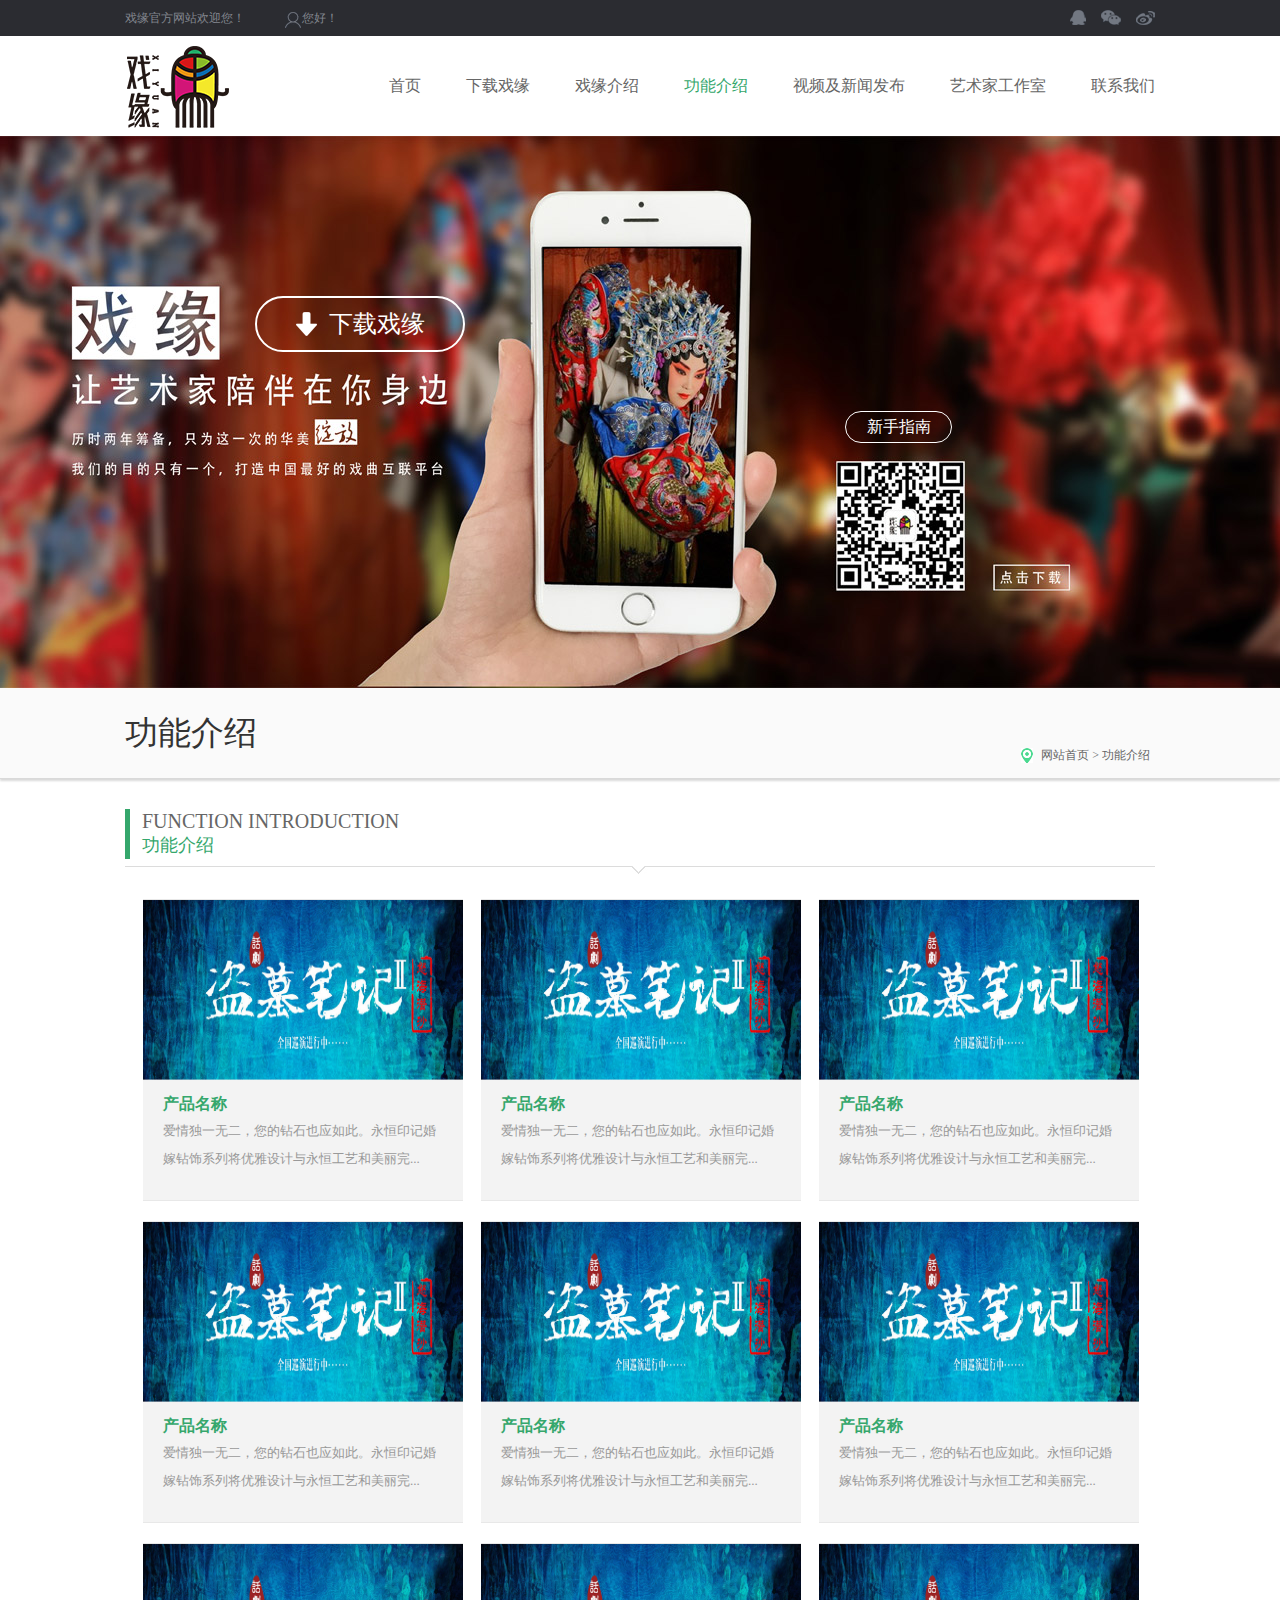
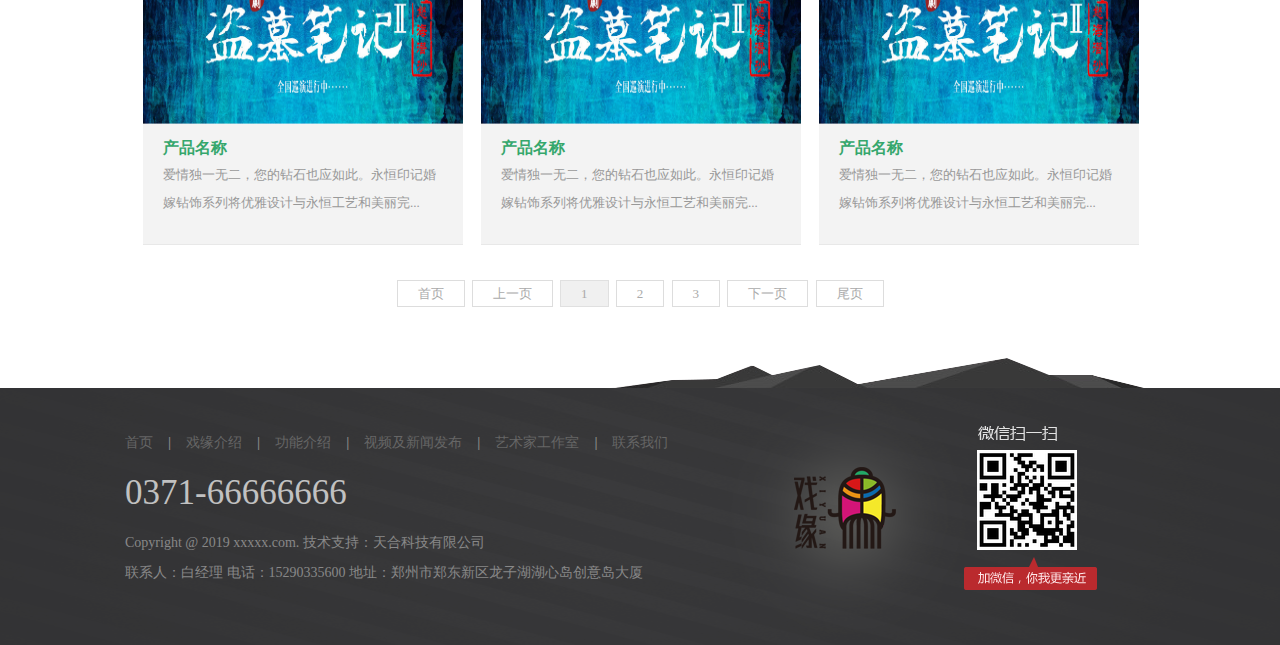
<file: gnjs.html>
<!DOCTYPE html PUBLIC "-//W3C//DTD XHTML 1.0 Transitional//EN" "http://www.w3.org/TR/xhtml1/DTD/xhtml1-transitional.dtd">
<html xmlns="http://www.w3.org/1999/xhtml">
<head>
<meta http-equiv="Content-Type" content="text/html; charset=utf-8" />
<link rel="stylesheet" type="text/css" href="style/css.css">
<title>无标题文档</title>
</head>
<body>
<div class="top">
  <div class="topcon clear">
    <div class="top_txt left">戏缘官方网站欢迎您！<span><img src="images/huico.png" alt="">您好！</span></div>
    <div class="top_tb right"><a href="#"><img src="images/qq.png" alt="QQ" /></a><a href="#"><img src="images/wx.png" alt="微信" /></a><a href="#"><img src="images/wb.png" alt="微博" /></a></div>
  </div>
</div>
<!-- top end -->
<div class="menubox">
  <div class="menucon clear">
    <div class="logo mt10 left"><img src="images/logo.png" alt="河南恒品文化传播有限公司"></div>
    <div class="nav mt30 right">
      <ul>
        <li><a href="index.html">首页</a></li>
        <li><a href="xzxy.html">下载戏缘</a></li>
        <li><a href="xjjs.html">戏缘介绍</a></li>
        <li class="li_on"><a href="gnjs.html">功能介绍</a></li>
        <li><a href="xysp.html">视频及新闻发布</a></li>
        <li><a href="gzs.html">艺术家工作室</a></li>
        <li><a href="lxwm.html">联系我们</a></li>
      </ul>
    </div>
  </div>
</div>
<!-- menubox end -->
<div class="banner">
 <div class="bancon"><a href="xzxy.html" class="btn_xz"><span class="download_icon"></span>&nbsp;&nbsp;下载戏缘</a><a href="#" class="newreader">新手指南</a></div>
</div>
<!-- banner end -->
<div class="ny_navbox">
  <div class="ny_nav"> <span class="place"><a href="index.html">网站首页</a> &gt; <a href="gnjs.html">功能介绍</a></span>
    <h2>功能介绍</h2>
  </div>
</div>
<!-- ny_navbox end -->
<div class="conbox">
  <div class="ny_tit">
    <div class="titcon">FUNCTION INTRODUCTION<span>功能介绍</span></div>
  </div>
  <div class="jjbox">
    <ul class="pro_list clear">
      <li> <a href="subpro.html">
        <div class="shade"><u></u></div>
        <img src="images/ggpic1.jpg" alt="" />
        <p><strong>产品名称</strong><br>
          爱情独一无二，您的钻石也应如此。永恒印记婚嫁钻饰系列将优雅设计与永恒工艺和美丽完...</p>
        <div class="bg"><u></u></div></a> 
      </li>
      <li> <a href="subpro.html">
        <div class="shade"><u></u></div>
        <img src="images/ggpic1.jpg" alt="" />
        <p><strong>产品名称</strong><br>
          爱情独一无二，您的钻石也应如此。永恒印记婚嫁钻饰系列将优雅设计与永恒工艺和美丽完...</p>
        <div class="bg"><u></u></div></a> 
      </li>
      <li> <a href="subpro.html">
        <div class="shade"><u></u></div>
        <img src="images/ggpic1.jpg" alt="" />
        <p><strong>产品名称</strong><br>
          爱情独一无二，您的钻石也应如此。永恒印记婚嫁钻饰系列将优雅设计与永恒工艺和美丽完...</p>
        <div class="bg"><u></u></div></a> 
      </li>
      <li> <a href="subpro.html">
        <div class="shade"><u></u></div>
        <img src="images/ggpic1.jpg" alt="" />
        <p><strong>产品名称</strong><br>
          爱情独一无二，您的钻石也应如此。永恒印记婚嫁钻饰系列将优雅设计与永恒工艺和美丽完...</p>
        <div class="bg"><u></u></div></a> 
      </li>
      <li> <a href="subpro.html">
        <div class="shade"><u></u></div>
        <img src="images/ggpic1.jpg" alt="" />
        <p><strong>产品名称</strong><br>
          爱情独一无二，您的钻石也应如此。永恒印记婚嫁钻饰系列将优雅设计与永恒工艺和美丽完...</p>
        <div class="bg"><u></u></div></a> 
      </li>
      <li> <a href="subpro.html">
        <div class="shade"><u></u></div>
        <img src="images/ggpic1.jpg" alt="" />
        <p><strong>产品名称</strong><br>
          爱情独一无二，您的钻石也应如此。永恒印记婚嫁钻饰系列将优雅设计与永恒工艺和美丽完...</p>
        <div class="bg"><u></u></div></a> 
      </li>
      <li> <a href="subpro.html">
        <div class="shade"><u></u></div>
        <img src="images/ggpic1.jpg" alt="" />
        <p><strong>产品名称</strong><br>
          爱情独一无二，您的钻石也应如此。永恒印记婚嫁钻饰系列将优雅设计与永恒工艺和美丽完...</p>
        <div class="bg"><u></u></div></a> 
      </li>
      <li> <a href="subpro.html">
        <div class="shade"><u></u></div>
        <img src="images/ggpic1.jpg" alt="" />
        <p><strong>产品名称</strong><br>
          爱情独一无二，您的钻石也应如此。永恒印记婚嫁钻饰系列将优雅设计与永恒工艺和美丽完...</p>
        <div class="bg"><u></u></div></a> 
      </li>
      <li> <a href="subpro.html">
        <div class="shade"><u></u></div>
        <img src="images/ggpic1.jpg" alt="" />
        <p><strong>产品名称</strong><br>
          爱情独一无二，您的钻石也应如此。永恒印记婚嫁钻饰系列将优雅设计与永恒工艺和美丽完...</p>
        <div class="bg"><u></u></div></a> 
      </li>
    </ul>
    <div class="page"><a href="#">首页</a> <a href="#">上一页</a> <span class="cur">1</span> <a href="#">2</a> <a href="#">3</a> <a href="#">下一页</a> <a href="#">尾页</a></div>
  </div>
</div>
<!-- conbox end -->
<div class="footer">
  <div class="footcon">
    <div class="f_nav"><a href="index.html">首页</a><b>|</b><a href="xjjs.html">戏缘介绍</a><b>|</b><a href="gnjs.html">功能介绍</a><b>|</b><a href="xysp.html">视频及新闻发布</a><b>|</b><a href="gzs.html">艺术家工作室</a><b>|</b><a href="lxwm.html">联系我们</a></div>
    <div class="f_tel">0371-66666666</div>
    <p>Copyright @ 2019 xxxxx.com. 技术支持：天合科技有限公司<br />
      联系人：白经理   电话：15290335600  地址：郑州市郑东新区龙子湖湖心岛创意岛大厦</p>
  </div>
</div>
</body>
</html>
</file>
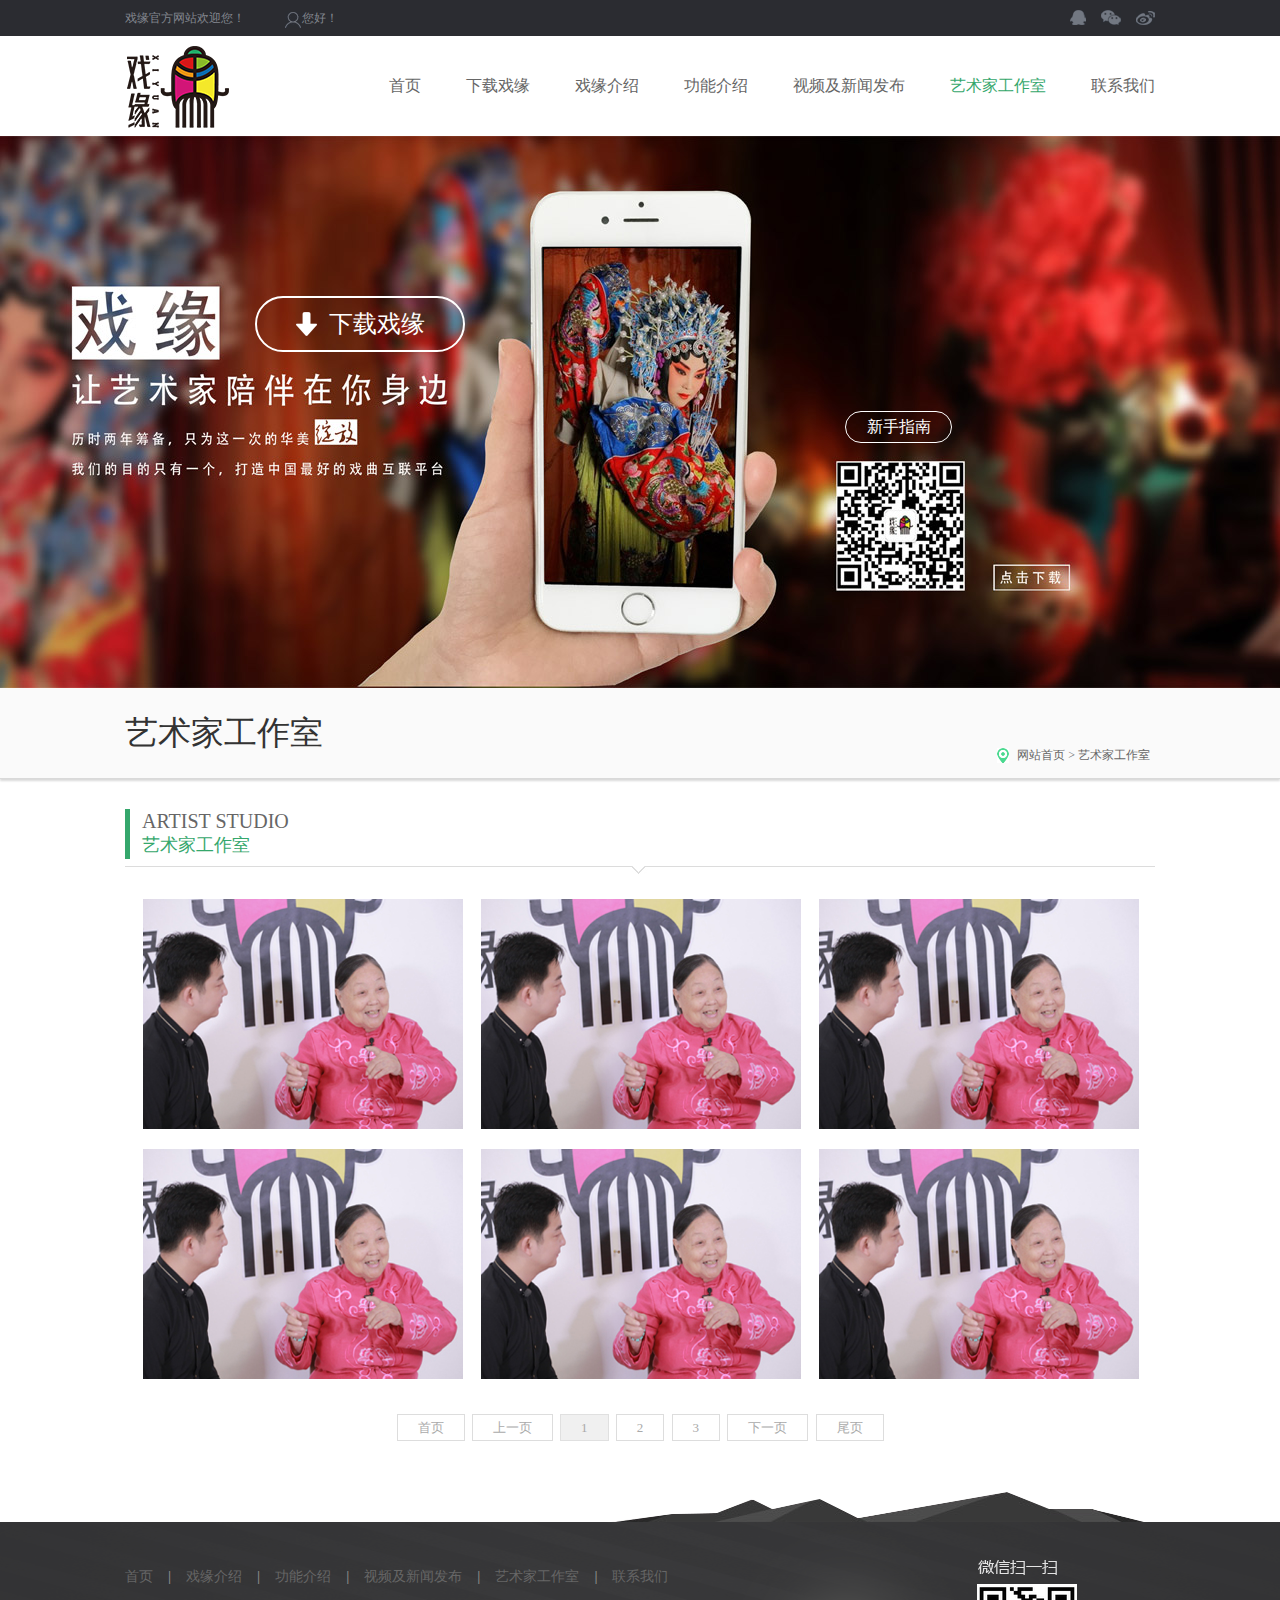
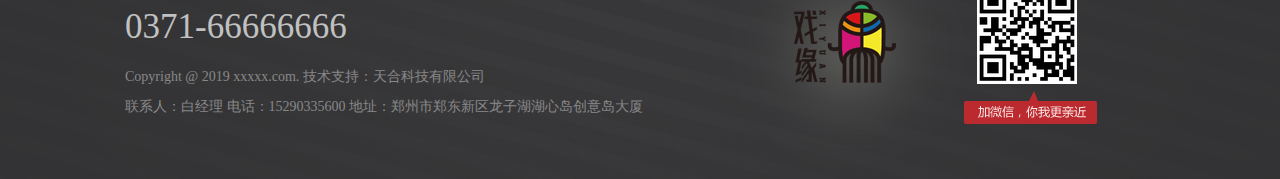
<file: gzs.html>
<!DOCTYPE html PUBLIC "-//W3C//DTD XHTML 1.0 Transitional//EN" "http://www.w3.org/TR/xhtml1/DTD/xhtml1-transitional.dtd">
<html xmlns="http://www.w3.org/1999/xhtml">
<head>
<meta http-equiv="Content-Type" content="text/html; charset=utf-8" />
<link rel="stylesheet" type="text/css" href="style/css.css">
<title>无标题文档</title>
<script src="js/jquery-1.7.1.min.js"></script>
<script type="text/javascript">
$(document).ready(function(){
 $(".imgtext").hide();
 $(".imgbox").hover(function(){
  $(".imgtext",this).slideToggle(500);
 });
});
</script>
</head>
<body>
<div class="top">
  <div class="topcon clear">
    <div class="top_txt left">戏缘官方网站欢迎您！<span><img src="images/huico.png" alt="">您好！</span></div>
    <div class="top_tb right"><a href="#"><img src="images/qq.png" alt="QQ" /></a><a href="#"><img src="images/wx.png" alt="微信" /></a><a href="#"><img src="images/wb.png" alt="微博" /></a></div>
  </div>
</div>
<!-- top end -->
<div class="menubox">
  <div class="menucon clear">
    <div class="logo mt10 left"><img src="images/logo.png" alt="河南恒品文化传播有限公司"></div>
    <div class="nav mt30 right">
      <ul>
        <li><a href="index.html">首页</a></li>
        <li><a href="xzxy.html">下载戏缘</a></li>
        <li><a href="xjjs.html">戏缘介绍</a></li>
        <li><a href="gnjs.html">功能介绍</a></li>
        <li><a href="xysp.html">视频及新闻发布</a></li>
        <li class="li_on"><a href="gzs.html">艺术家工作室</a></li>
        <li><a href="lxwm.html">联系我们</a></li>
      </ul>
    </div>
  </div>
</div>
<!-- menubox end -->
<div class="banner">
 <div class="bancon"><a href="#" class="btn_xz"><span class="download_icon"></span>&nbsp;&nbsp;下载戏缘</a><a href="#" class="newreader">新手指南</a></div>
</div>
<!-- banner end -->
<div class="ny_navbox">
  <div class="ny_nav"> <span class="place"><a href="index.html">网站首页</a> &gt; <a href="#">艺术家工作室</a></span>
    <h2>艺术家工作室</h2>
  </div>
</div>
<!-- ny_navbox end -->
<div class="conbox">
  <div class="ny_tit">
    <div class="titcon">ARTIST STUDIO<span>艺术家工作室</span></div>
  </div>
  <div class="jjbox">
    <ul class="gzs_list clear">
      <li>
        <div class="imgbox"><img src="images/art_img.jpg" alt="" />
          <div class="text">
            <div class="imgtext"><strong>姓名：</strong>马金凤<br />
              <strong>职位：</strong>中国戏曲帅旦创始人，豫剧马派创始人<br />
              <strong>简介：</strong>中国戏曲帅旦创始人，豫剧马派创始人 </div>
          </div>
        </div>
      </li>
      <li>
        <div class="imgbox"><img src="images/art_img.jpg" alt="" />
          <div class="text">
            <div class="imgtext"><strong>姓名：</strong>马金凤<br />
              <strong>职位：</strong>中国戏曲帅旦创始人，豫剧马派创始人<br />
              <strong>简介：</strong>中国戏曲帅旦创始人，豫剧马派创始人 </div>
          </div>
        </div>
      </li>
      <li>
        <div class="imgbox"><img src="images/art_img.jpg" alt="" />
          <div class="text">
            <div class="imgtext"><strong>姓名：</strong>马金凤<br />
              <strong>职位：</strong>中国戏曲帅旦创始人，豫剧马派创始人<br />
              <strong>简介：</strong>中国戏曲帅旦创始人，豫剧马派创始人 </div>
          </div>
        </div>
      </li>
      <li>
        <div class="imgbox"><img src="images/art_img.jpg" alt="" />
          <div class="text">
            <div class="imgtext"><strong>姓名：</strong>马金凤<br />
              <strong>职位：</strong>中国戏曲帅旦创始人，豫剧马派创始人<br />
              <strong>简介：</strong>中国戏曲帅旦创始人，豫剧马派创始人 </div>
          </div>
        </div>
      </li>
      <li>
        <div class="imgbox"><img src="images/art_img.jpg" alt="" />
          <div class="text">
            <div class="imgtext"><strong>姓名：</strong>马金凤<br />
              <strong>职位：</strong>中国戏曲帅旦创始人，豫剧马派创始人<br />
              <strong>简介：</strong>中国戏曲帅旦创始人，豫剧马派创始人 </div>
          </div>
        </div>
      </li>
      <li>
        <div class="imgbox"><img src="images/art_img.jpg" alt="" />
          <div class="text">
            <div class="imgtext"><strong>姓名：</strong>马金凤<br />
              <strong>职位：</strong>中国戏曲帅旦创始人，豫剧马派创始人<br />
              <strong>简介：</strong>中国戏曲帅旦创始人，豫剧马派创始人 </div>
          </div>
        </div>
      </li>
    </ul>
    <div class="page"><a href="#">首页</a> <a href="#">上一页</a> <span class="cur">1</span> <a href="#">2</a> <a href="#">3</a> <a href="#">下一页</a> <a href="#">尾页</a></div>
  </div>
</div>
<!-- conbox end -->
<div class="footer">
  <div class="footcon">
    <div class="f_nav"><a href="index.html">首页</a><b>|</b><a href="xjjs.html">戏缘介绍</a><b>|</b><a href="gnjs.html">功能介绍</a><b>|</b><a href="xysp.html">视频及新闻发布</a><b>|</b><a href="gzs.html">艺术家工作室</a><b>|</b><a href="lxwm.html">联系我们</a></div>
    <div class="f_tel">0371-66666666</div>
    <p>Copyright @ 2019 xxxxx.com. 技术支持：天合科技有限公司<br />
      联系人：白经理   电话：15290335600  地址：郑州市郑东新区龙子湖湖心岛创意岛大厦</p>
  </div>
</div>
</body>
</html>
</file>
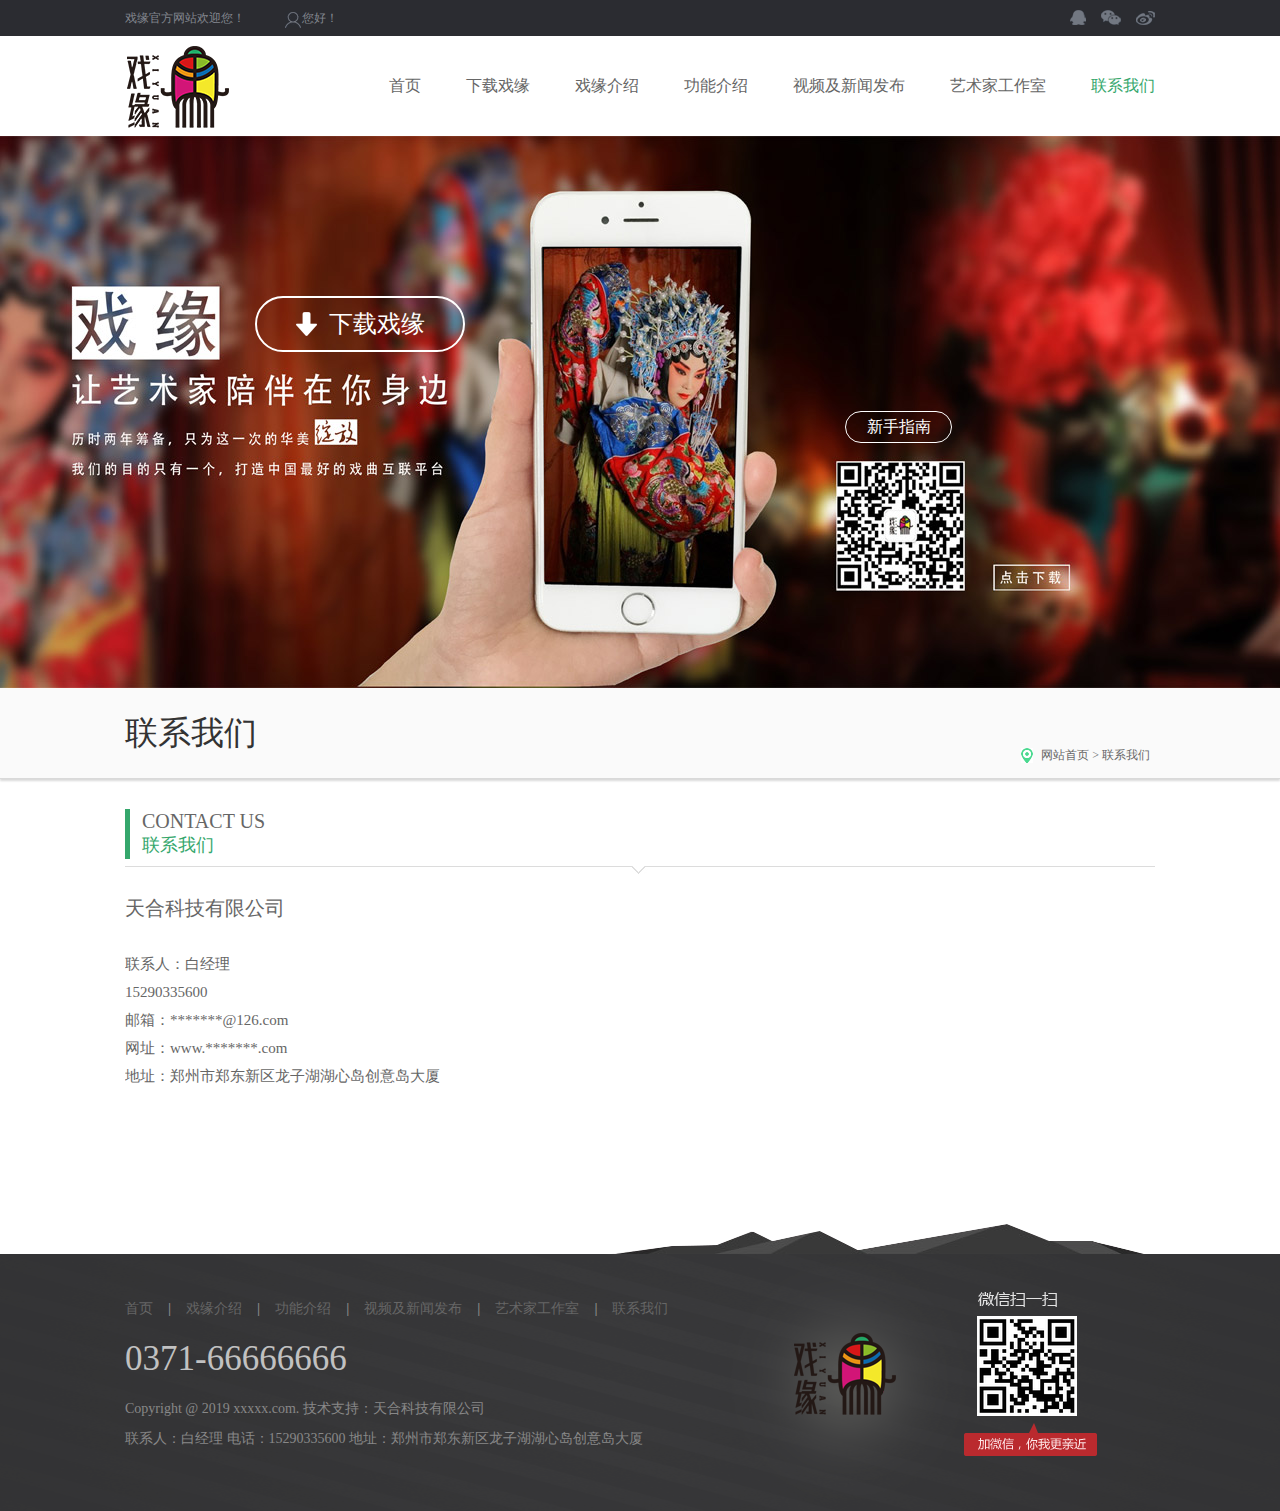
<file: lxwm.html>
<!DOCTYPE html PUBLIC "-//W3C//DTD XHTML 1.0 Transitional//EN" "http://www.w3.org/TR/xhtml1/DTD/xhtml1-transitional.dtd">
<html xmlns="http://www.w3.org/1999/xhtml">
<head>
<meta http-equiv="Content-Type" content="text/html; charset=utf-8" />
<link rel="stylesheet" type="text/css" href="style/css.css">
<title>无标题文档</title>
</head>
<body>
<div class="top">
  <div class="topcon clear">
    <div class="top_txt left">戏缘官方网站欢迎您！<span><img src="images/huico.png" alt="">您好！</span></div>
    <div class="top_tb right"><a href="#"><img src="images/qq.png" alt="QQ" /></a><a href="#"><img src="images/wx.png" alt="微信" /></a><a href="#"><img src="images/wb.png" alt="微博" /></a></div>
  </div>
</div>
<!-- top end -->
<div class="menubox">
  <div class="menucon clear">
    <div class="logo mt10 left"><img src="images/logo.png" alt="河南恒品文化传播有限公司"></div>
    <div class="nav mt30 right">
      <ul>
        <li><a href="index.html">首页</a></li>
        <li><a href="xzxy.html">下载戏缘</a></li>
        <li><a href="xjjs.html">戏缘介绍</a></li>
        <li><a href="gnjs.html">功能介绍</a></li>
        <li><a href="xysp.html">视频及新闻发布</a></li>
        <li><a href="gzs.html">艺术家工作室</a></li>
        <li class="li_on"><a href="lxwm.html">联系我们</a></li>
      </ul>
    </div>
  </div>
</div>
<!-- menubox end -->
<div class="banner">
  <div class="bancon"><a href="#" class="btn_xz"><span class="download_icon"></span>&nbsp;&nbsp;下载戏缘</a><a href="#" class="newreader">新手指南</a></div>
</div>
<!-- banner end -->
<div class="ny_navbox">
  <div class="ny_nav"> <span class="place"><a href="index.html">网站首页</a> &gt; <a href="#">联系我们</a></span>
    <h2>联系我们</h2>
  </div>
</div>
<!-- ny_navbox end -->
<div class="conbox">
  <div class="ny_tit">
    <div class="titcon">CONTACT US<span>联系我们</span></div>
  </div>
  <div class="jjbox clear">
    <div class="lx_left left">
      <p style="font-size:20px;">天合科技有限公司</p>
      <p style="font-size:15px;"><br />联系人：白经理 <br />
        15290335600</br>
      邮箱：*******@126.com</br>
      网址：www.*******.com</br>
      地址：郑州市郑东新区龙子湖湖心岛创意岛大厦</p>
    </div>
    <div class="lx_right right" style="width:590px;height: 300px;" id="dituContent">

    </div>
  </div>
</div>
<!-- conbox end -->
<div class="footer">
  <div class="footcon">
    <div class="f_nav"><a href="index.html">首页</a><b>|</b><a href="xjjs.html">戏缘介绍</a><b>|</b><a href="gnjs.html">功能介绍</a><b>|</b><a href="xysp.html">视频及新闻发布</a><b>|</b><a href="gzs.html">艺术家工作室</a><b>|</b><a href="lxwm.html">联系我们</a></div>
    <div class="f_tel">0371-66666666</div>
    <p>Copyright @ 2019 xxxxx.com. 技术支持：天合科技有限公司<br />
      联系人：白经理   电话：15290335600  地址：郑州市郑东新区龙子湖湖心岛创意岛大厦</p>
  </div>
</div>
<script type="text/javascript" src="//api.map.baidu.com/api?v=2.0&ak=SHw5Gg8TpuZxblmnggKkFWMqkzvjRstp&s=1"></script>
<script type="text/javascript">
  //创建和初始化地图函数：
  function initMap(){
      createMap();//创建地图
      setMapEvent();//设置地图事件
      addMapControl();//向地图添加控件
  }
  
  //创建地图函数：
  function createMap(){
      var map = new BMap.Map("dituContent");//在百度地图容器中创建一个地图
      var point = new BMap.Point(113.813898,34.800451);//定义一个中心点坐标
      map.centerAndZoom(point,15);//设定地图的中心点和坐标并将地图显示在地图容器中
      window.map = map;//将map变量存储在全局
  }
  
  //地图事件设置函数：
  function setMapEvent(){
      map.enableDragging();//启用地图拖拽事件，默认启用(可不写)
      map.enableScrollWheelZoom();//启用地图滚轮放大缩小
      map.enableDoubleClickZoom();//启用鼠标双击放大，默认启用(可不写)
      map.enableKeyboard();//启用键盘上下左右键移动地图
  }
  
  //地图控件添加函数：
  function addMapControl(){
      //向地图中添加缩放控件
var ctrl_nav = new BMap.NavigationControl({anchor:BMAP_ANCHOR_TOP_LEFT,type:BMAP_NAVIGATION_CONTROL_LARGE});
map.addControl(ctrl_nav);
      //向地图中添加缩略图控件
var ctrl_ove = new BMap.OverviewMapControl({anchor:BMAP_ANCHOR_BOTTOM_RIGHT,isOpen:1});
map.addControl(ctrl_ove);
      //向地图中添加比例尺控件
var ctrl_sca = new BMap.ScaleControl({anchor:BMAP_ANCHOR_BOTTOM_LEFT});
map.addControl(ctrl_sca);
  }
  
  
  initMap();//创建和初始化地图
</script>

</body>
</html>
</file>
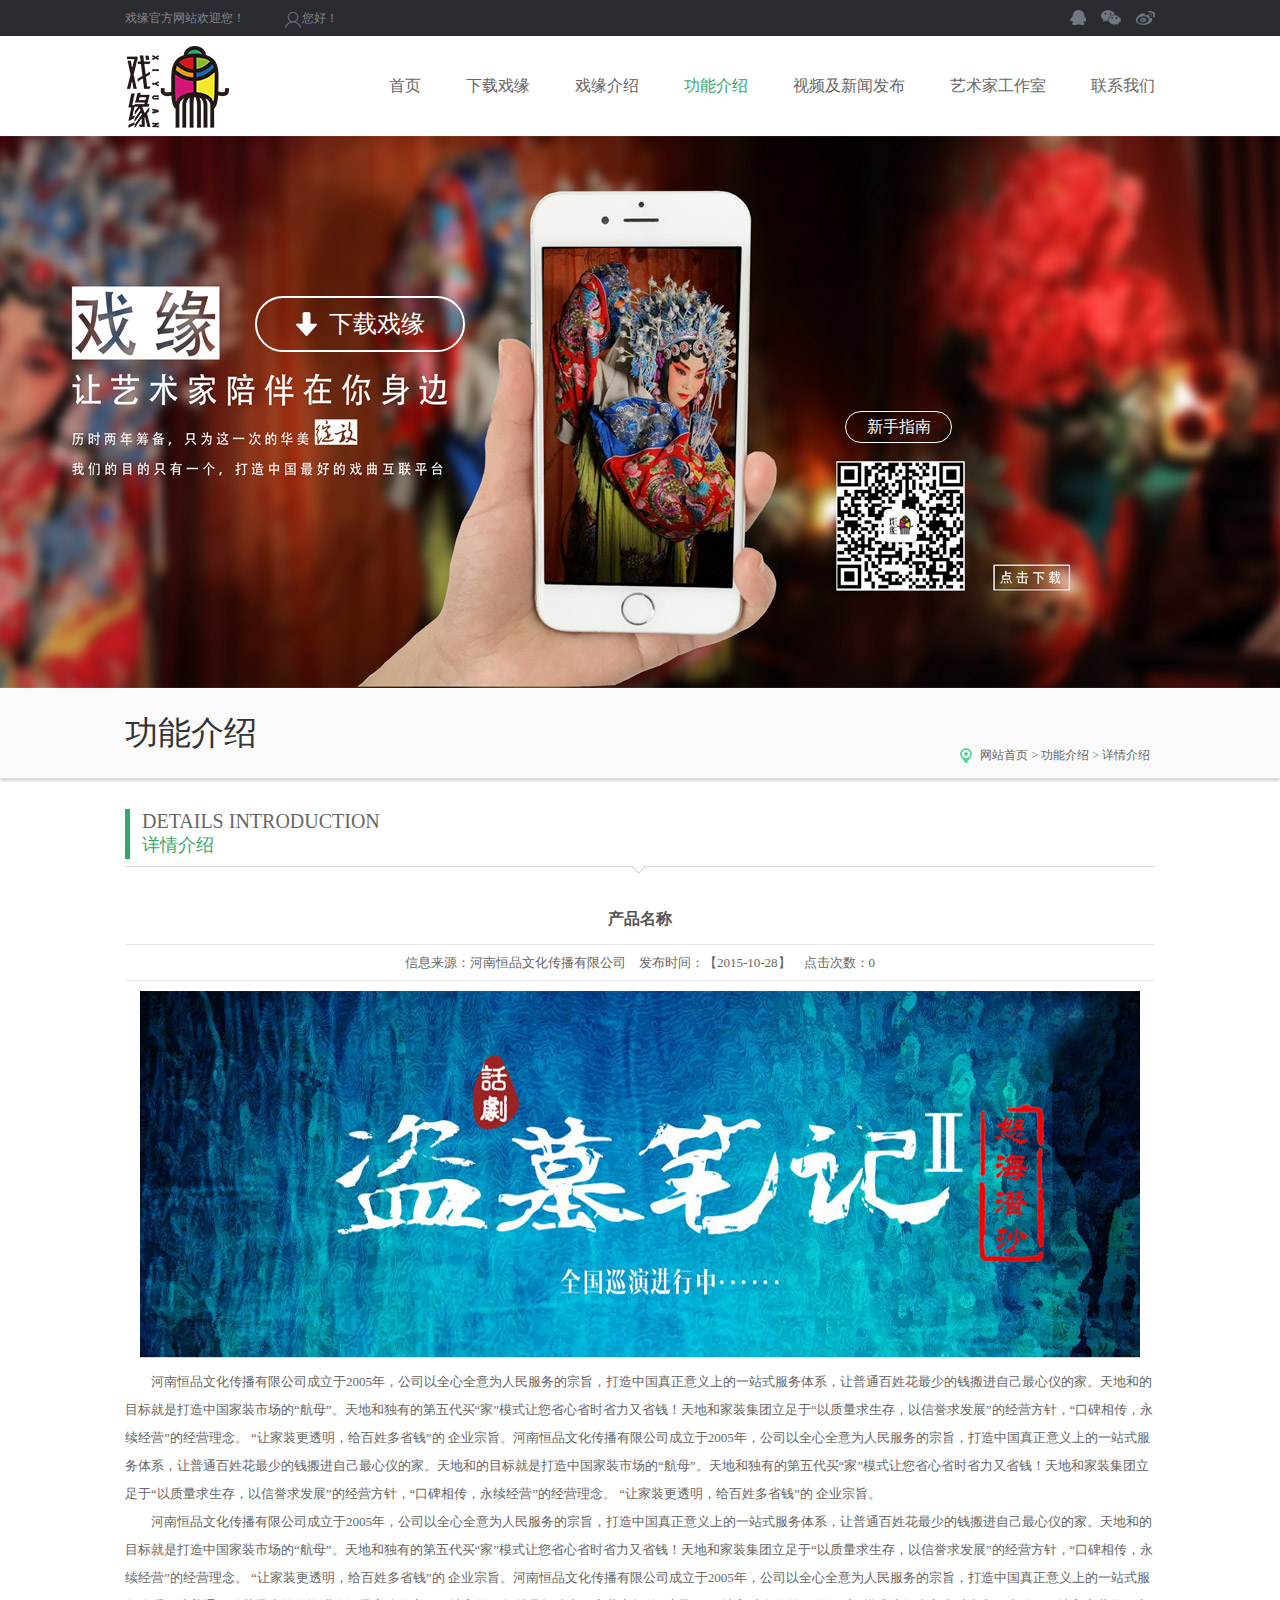
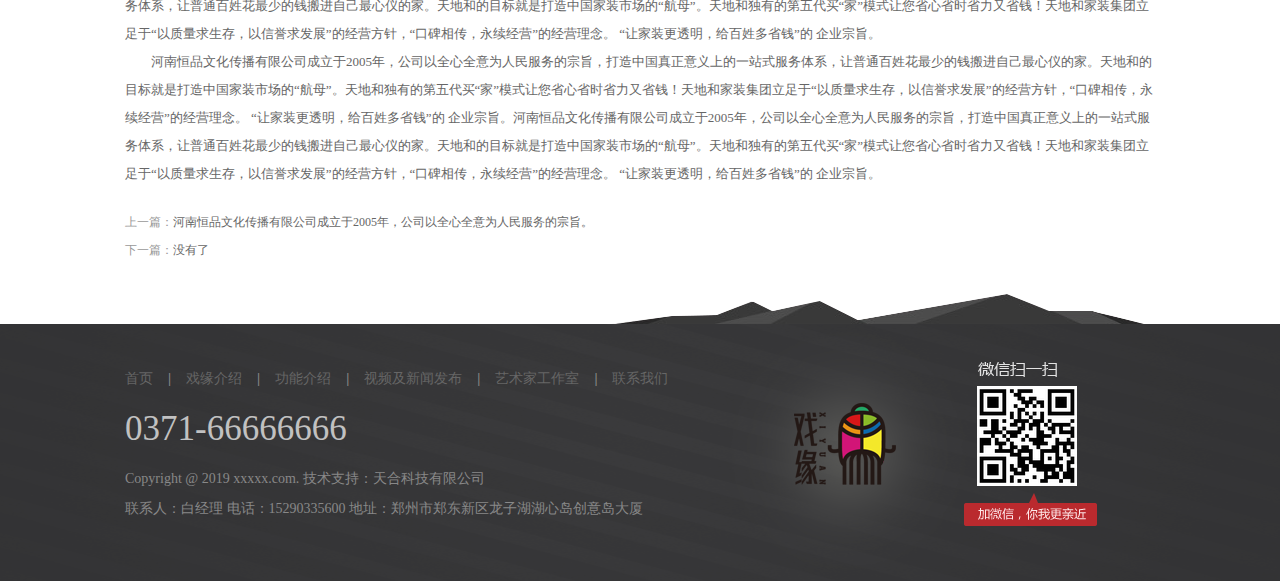
<file: subpro.html>
<!DOCTYPE html PUBLIC "-//W3C//DTD XHTML 1.0 Transitional//EN" "http://www.w3.org/TR/xhtml1/DTD/xhtml1-transitional.dtd">
<html xmlns="http://www.w3.org/1999/xhtml">
<head>
<meta http-equiv="Content-Type" content="text/html; charset=utf-8" />
<link rel="stylesheet" type="text/css" href="style/css.css">
<title>无标题文档</title>
</head>
<body>
<div class="top">
  <div class="topcon clear">
    <div class="top_txt left">戏缘官方网站欢迎您！<span><img src="images/huico.png" alt="">您好！</span></div>
    <div class="top_tb right"><a href="#"><img src="images/qq.png" alt="QQ" /></a><a href="#"><img src="images/wx.png" alt="微信" /></a><a href="#"><img src="images/wb.png" alt="微博" /></a></div>
  </div>
</div>
<!-- top end -->
<div class="menubox">
  <div class="menucon clear">
    <div class="logo mt10 left"><img src="images/logo.png" alt="河南恒品文化传播有限公司"></div>
    <div class="nav mt30 right">
      <ul>
        <li><a href="index.html">首页</a></li>
        <li><a href="xzxy.html">下载戏缘</a></li>
        <li><a href="xjjs.html">戏缘介绍</a></li>
        <li class="li_on"><a href="gnjs.html">功能介绍</a></li>
        <li><a href="xysp.html">视频及新闻发布</a></li>
        <li><a href="gzs.html">艺术家工作室</a></li>
        <li><a href="lxwm.html">联系我们</a></li>
      </ul>
    </div>
  </div>
</div>
<!-- menubox end -->
<div class="banner">
 <div class="bancon"><a href="#" class="btn_xz"><span class="download_icon"></span>&nbsp;&nbsp;下载戏缘</a><a href="#" class="newreader">新手指南</a></div>
</div>
<!-- banner end -->
<div class="ny_navbox">
  <div class="ny_nav"> <span class="place"><a href="index.html">网站首页</a> &gt; <a href="#">功能介绍</a> &gt; <a href="#">详情介绍</a></span>
    <h2>功能介绍</h2>
  </div>
</div>
<!-- ny_navbox end -->
<div class="conbox">
  <div class="ny_tit">
    <div class="titcon">DETAILS INTRODUCTION<span>详情介绍</span></div>
  </div>
  <div class="jjbox">
    <h1>产品名称</h1>
    <span class="info">信息来源：河南恒品文化传播有限公司　发布时间：【2015-10-28】　点击次数：0</span>
    <div style="text-align:center;"><img src="images/ggpic1.jpg"></div>
    <div class="xqcon">
    <p style="text-indent:2em;">河南恒品文化传播有限公司成立于2005年，公司以全心全意为人民服务的宗旨，打造中国真正意义上的一站式服务体系，让普通百姓花最少的钱搬进自己最心仪的家。天地和的目标就是打造中国家装市场的“航母”。天地和独有的第五代买“家”模式让您省心省时省力又省钱！天地和家装集团立足于“以质量求生存，以信誉求发展”的经营方针，“口碑相传，永续经营”的经营理念。 “让家装更透明，给百姓多省钱”的 企业宗旨。河南恒品文化传播有限公司成立于2005年，公司以全心全意为人民服务的宗旨，打造中国真正意义上的一站式服务体系，让普通百姓花最少的钱搬进自己最心仪的家。天地和的目标就是打造中国家装市场的“航母”。天地和独有的第五代买“家”模式让您省心省时省力又省钱！天地和家装集团立足于“以质量求生存，以信誉求发展”的经营方针，“口碑相传，永续经营”的经营理念。 “让家装更透明，给百姓多省钱”的 企业宗旨。</p>
    <p style="text-indent:2em;">河南恒品文化传播有限公司成立于2005年，公司以全心全意为人民服务的宗旨，打造中国真正意义上的一站式服务体系，让普通百姓花最少的钱搬进自己最心仪的家。天地和的目标就是打造中国家装市场的“航母”。天地和独有的第五代买“家”模式让您省心省时省力又省钱！天地和家装集团立足于“以质量求生存，以信誉求发展”的经营方针，“口碑相传，永续经营”的经营理念。 “让家装更透明，给百姓多省钱”的 企业宗旨。河南恒品文化传播有限公司成立于2005年，公司以全心全意为人民服务的宗旨，打造中国真正意义上的一站式服务体系，让普通百姓花最少的钱搬进自己最心仪的家。天地和的目标就是打造中国家装市场的“航母”。天地和独有的第五代买“家”模式让您省心省时省力又省钱！天地和家装集团立足于“以质量求生存，以信誉求发展”的经营方针，“口碑相传，永续经营”的经营理念。 “让家装更透明，给百姓多省钱”的 企业宗旨。</p>
    <p style="text-indent:2em;">河南恒品文化传播有限公司成立于2005年，公司以全心全意为人民服务的宗旨，打造中国真正意义上的一站式服务体系，让普通百姓花最少的钱搬进自己最心仪的家。天地和的目标就是打造中国家装市场的“航母”。天地和独有的第五代买“家”模式让您省心省时省力又省钱！天地和家装集团立足于“以质量求生存，以信誉求发展”的经营方针，“口碑相传，永续经营”的经营理念。 “让家装更透明，给百姓多省钱”的 企业宗旨。河南恒品文化传播有限公司成立于2005年，公司以全心全意为人民服务的宗旨，打造中国真正意义上的一站式服务体系，让普通百姓花最少的钱搬进自己最心仪的家。天地和的目标就是打造中国家装市场的“航母”。天地和独有的第五代买“家”模式让您省心省时省力又省钱！天地和家装集团立足于“以质量求生存，以信誉求发展”的经营方针，“口碑相传，永续经营”的经营理念。 “让家装更透明，给百姓多省钱”的 企业宗旨。</p>
    </div>
    <div class="sxpz">
     <ul>
      <li>上一篇：<a href="#">河南恒品文化传播有限公司成立于2005年，公司以全心全意为人民服务的宗旨。</a></li>
      <li>下一篇：<a href="#">没有了</a></li>
     </ul>
    </div>
  </div>
</div>
<!-- conbox end -->
<div class="footer">
  <div class="footcon">
    <div class="f_nav"><a href="index.html">首页</a><b>|</b><a href="xjjs.html">戏缘介绍</a><b>|</b><a href="gnjs.html">功能介绍</a><b>|</b><a href="xysp.html">视频及新闻发布</a><b>|</b><a href="gzs.html">艺术家工作室</a><b>|</b><a href="lxwm.html">联系我们</a></div>
    <div class="f_tel">0371-66666666</div>
    <p>Copyright @ 2019 xxxxx.com. 技术支持：天合科技有限公司<br />
      联系人：白经理   电话：15290335600  地址：郑州市郑东新区龙子湖湖心岛创意岛大厦</p>
  </div>
</div>
</body>
</html>
</file>
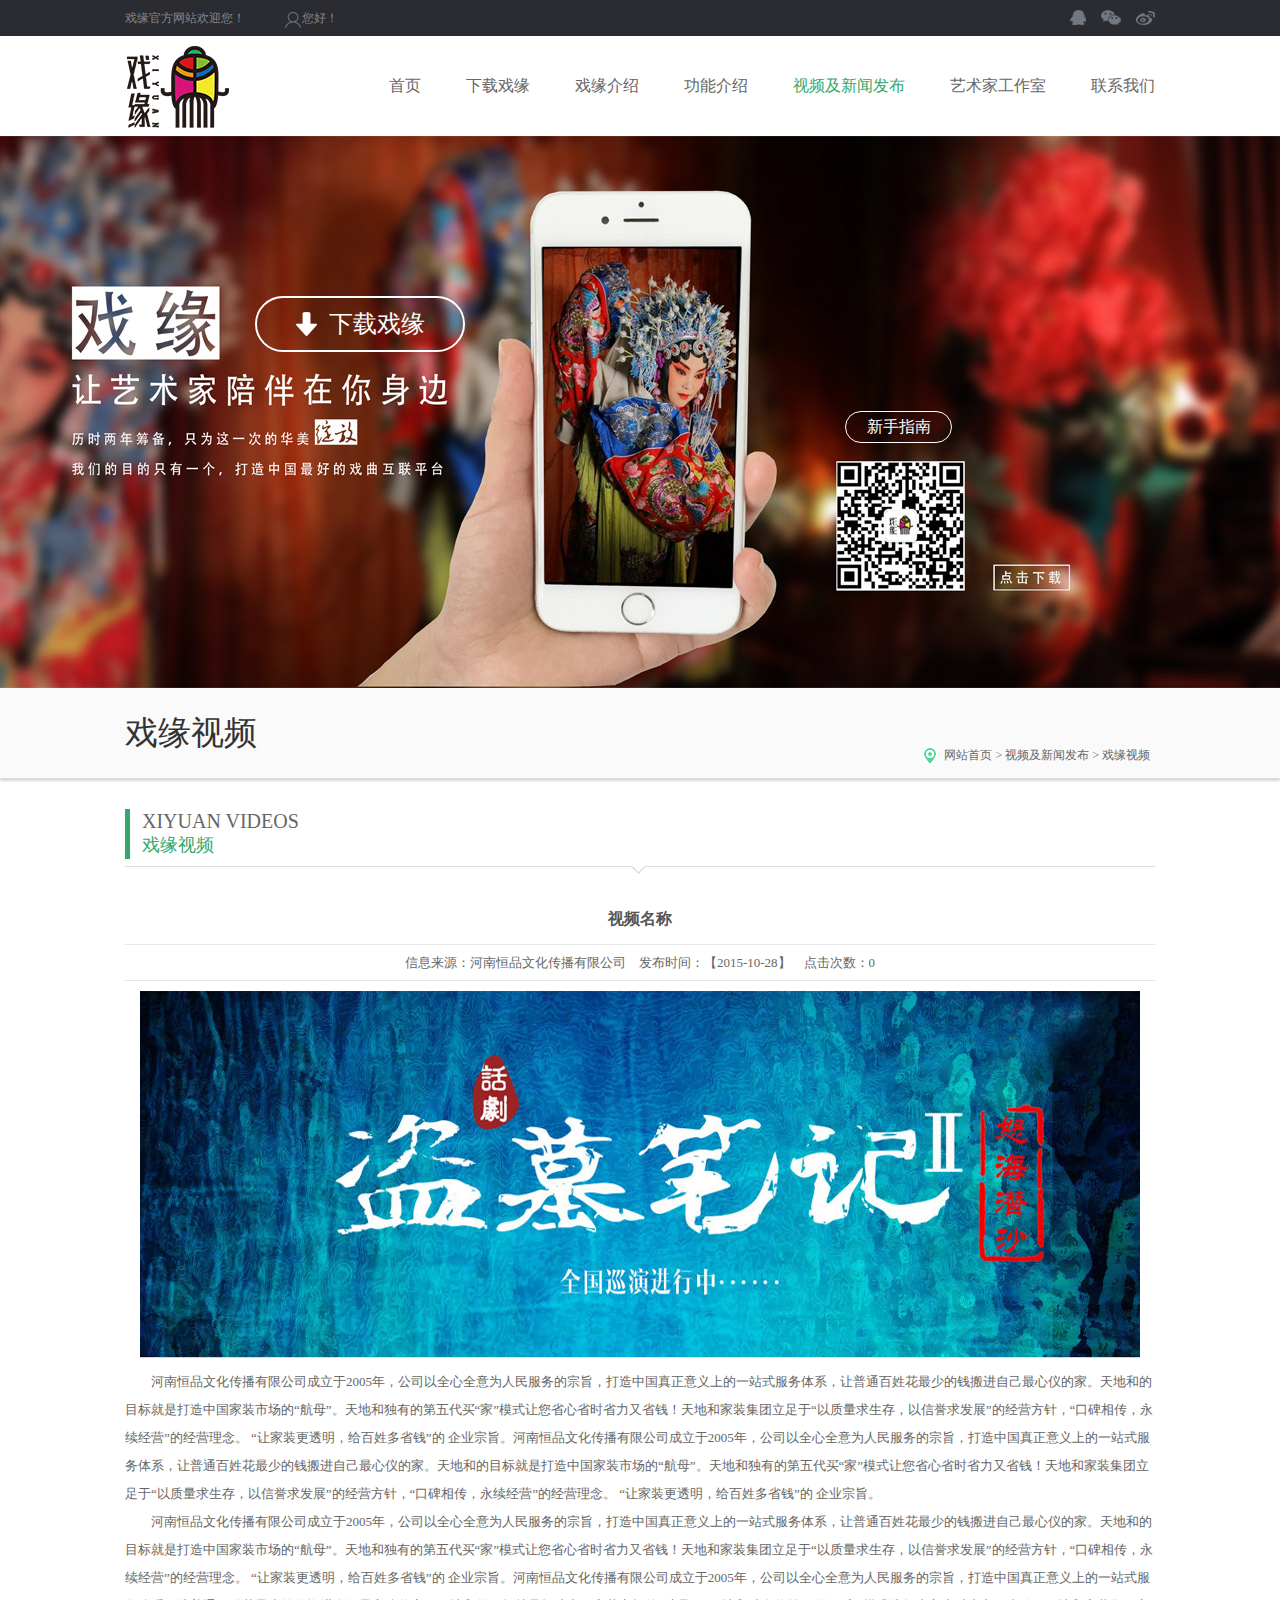
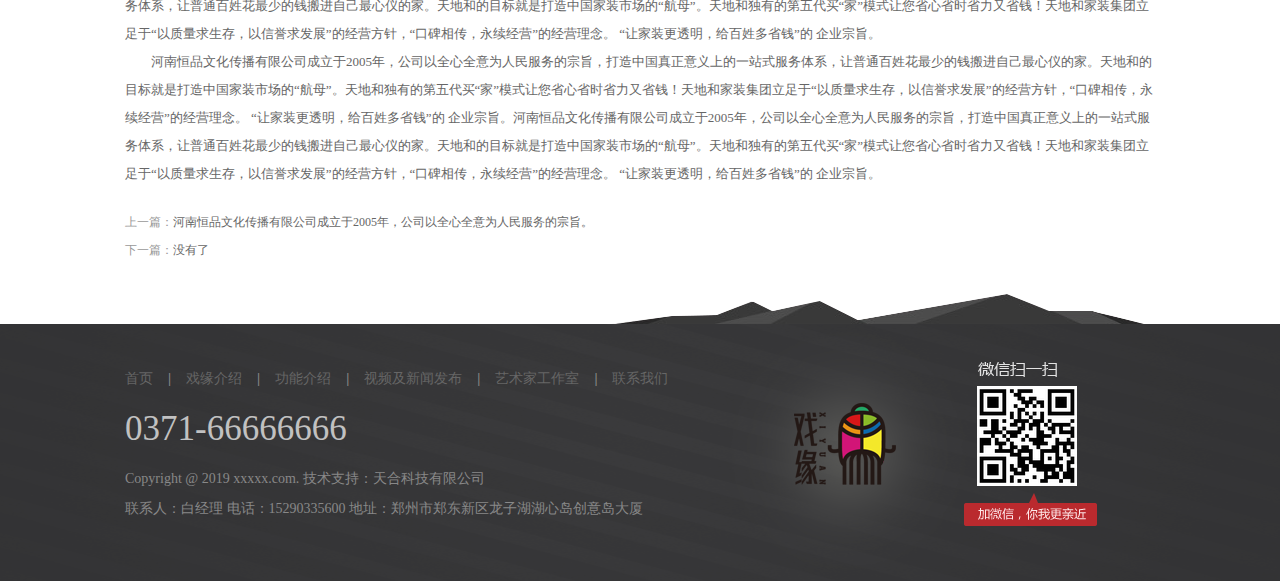
<file: subsp.html>
<!DOCTYPE html PUBLIC "-//W3C//DTD XHTML 1.0 Transitional//EN" "http://www.w3.org/TR/xhtml1/DTD/xhtml1-transitional.dtd">
<html xmlns="http://www.w3.org/1999/xhtml">
<head>
<meta http-equiv="Content-Type" content="text/html; charset=utf-8" />
<link rel="stylesheet" type="text/css" href="style/css.css">
<title>无标题文档</title>
</head>
<body>
<div class="top">
  <div class="topcon clear">
    <div class="top_txt left">戏缘官方网站欢迎您！<span><img src="images/huico.png" alt="">您好！</span></div>
    <div class="top_tb right"><a href="#"><img src="images/qq.png" alt="QQ" /></a><a href="#"><img src="images/wx.png" alt="微信" /></a><a href="#"><img src="images/wb.png" alt="微博" /></a></div>
  </div>
</div>
<!-- top end -->
<div class="menubox">
  <div class="menucon clear">
    <div class="logo mt10 left"><img src="images/logo.png" alt="河南恒品文化传播有限公司"></div>
    <div class="nav mt30 right">
      <ul>
        <li><a href="index.html">首页</a></li>
        <li><a href="xzxy.html">下载戏缘</a></li>
        <li><a href="xjjs.html">戏缘介绍</a></li>
        <li><a href="gnjs.html">功能介绍</a></li>
        <li class="li_on"><a href="xysp.html">视频及新闻发布</a></li>
        <li><a href="gzs.html">艺术家工作室</a></li>
        <li><a href="lxwm.html">联系我们</a></li>
      </ul>
    </div>
  </div>
</div>
<!-- menubox end -->
<div class="banner">
 <div class="bancon"><a href="#" class="btn_xz"><span class="download_icon"></span>&nbsp;&nbsp;下载戏缘</a><a href="#" class="newreader">新手指南</a></div>
</div>
<!-- banner end -->
<div class="ny_navbox">
  <div class="ny_nav"> <span class="place"><a href="index.html">网站首页</a> &gt; <a href="#">视频及新闻发布</a> &gt; <a href="#">戏缘视频</a></span>
    <h2>戏缘视频</h2>
  </div>
</div>
<!-- ny_navbox end -->
<div class="conbox">
  <div class="ny_tit">
    <div class="titcon">XIYUAN VIDEOS<span>戏缘视频</span></div>
  </div>
  <div class="jjbox">
    <h1>视频名称</h1>
    <span class="info">信息来源：河南恒品文化传播有限公司　发布时间：【2015-10-28】　点击次数：0</span>
    <div style="text-align:center;"><img src="images/ggpic1.jpg"></div>
    <div class="xqcon">
    <p style="text-indent:2em;">河南恒品文化传播有限公司成立于2005年，公司以全心全意为人民服务的宗旨，打造中国真正意义上的一站式服务体系，让普通百姓花最少的钱搬进自己最心仪的家。天地和的目标就是打造中国家装市场的“航母”。天地和独有的第五代买“家”模式让您省心省时省力又省钱！天地和家装集团立足于“以质量求生存，以信誉求发展”的经营方针，“口碑相传，永续经营”的经营理念。 “让家装更透明，给百姓多省钱”的 企业宗旨。河南恒品文化传播有限公司成立于2005年，公司以全心全意为人民服务的宗旨，打造中国真正意义上的一站式服务体系，让普通百姓花最少的钱搬进自己最心仪的家。天地和的目标就是打造中国家装市场的“航母”。天地和独有的第五代买“家”模式让您省心省时省力又省钱！天地和家装集团立足于“以质量求生存，以信誉求发展”的经营方针，“口碑相传，永续经营”的经营理念。 “让家装更透明，给百姓多省钱”的 企业宗旨。</p>
    <p style="text-indent:2em;">河南恒品文化传播有限公司成立于2005年，公司以全心全意为人民服务的宗旨，打造中国真正意义上的一站式服务体系，让普通百姓花最少的钱搬进自己最心仪的家。天地和的目标就是打造中国家装市场的“航母”。天地和独有的第五代买“家”模式让您省心省时省力又省钱！天地和家装集团立足于“以质量求生存，以信誉求发展”的经营方针，“口碑相传，永续经营”的经营理念。 “让家装更透明，给百姓多省钱”的 企业宗旨。河南恒品文化传播有限公司成立于2005年，公司以全心全意为人民服务的宗旨，打造中国真正意义上的一站式服务体系，让普通百姓花最少的钱搬进自己最心仪的家。天地和的目标就是打造中国家装市场的“航母”。天地和独有的第五代买“家”模式让您省心省时省力又省钱！天地和家装集团立足于“以质量求生存，以信誉求发展”的经营方针，“口碑相传，永续经营”的经营理念。 “让家装更透明，给百姓多省钱”的 企业宗旨。</p>
    <p style="text-indent:2em;">河南恒品文化传播有限公司成立于2005年，公司以全心全意为人民服务的宗旨，打造中国真正意义上的一站式服务体系，让普通百姓花最少的钱搬进自己最心仪的家。天地和的目标就是打造中国家装市场的“航母”。天地和独有的第五代买“家”模式让您省心省时省力又省钱！天地和家装集团立足于“以质量求生存，以信誉求发展”的经营方针，“口碑相传，永续经营”的经营理念。 “让家装更透明，给百姓多省钱”的 企业宗旨。河南恒品文化传播有限公司成立于2005年，公司以全心全意为人民服务的宗旨，打造中国真正意义上的一站式服务体系，让普通百姓花最少的钱搬进自己最心仪的家。天地和的目标就是打造中国家装市场的“航母”。天地和独有的第五代买“家”模式让您省心省时省力又省钱！天地和家装集团立足于“以质量求生存，以信誉求发展”的经营方针，“口碑相传，永续经营”的经营理念。 “让家装更透明，给百姓多省钱”的 企业宗旨。</p>
    </div>
    <div class="sxpz">
     <ul>
      <li>上一篇：<a href="#">河南恒品文化传播有限公司成立于2005年，公司以全心全意为人民服务的宗旨。</a></li>
      <li>下一篇：<a href="#">没有了</a></li>
     </ul>
    </div>
  </div>
</div>
<!-- conbox end -->
<div class="footer">
  <div class="footcon">
    <div class="f_nav"><a href="index.html">首页</a><b>|</b><a href="xjjs.html">戏缘介绍</a><b>|</b><a href="gnjs.html">功能介绍</a><b>|</b><a href="xysp.html">视频及新闻发布</a><b>|</b><a href="gzs.html">艺术家工作室</a><b>|</b><a href="lxwm.html">联系我们</a></div>
    <div class="f_tel">0371-66666666</div>
    <p>Copyright @ 2019 xxxxx.com. 技术支持：天合科技有限公司<br />
      联系人：白经理   电话：15290335600  地址：郑州市郑东新区龙子湖湖心岛创意岛大厦</p>
  </div>
</div>
</body>
</html>
</file>
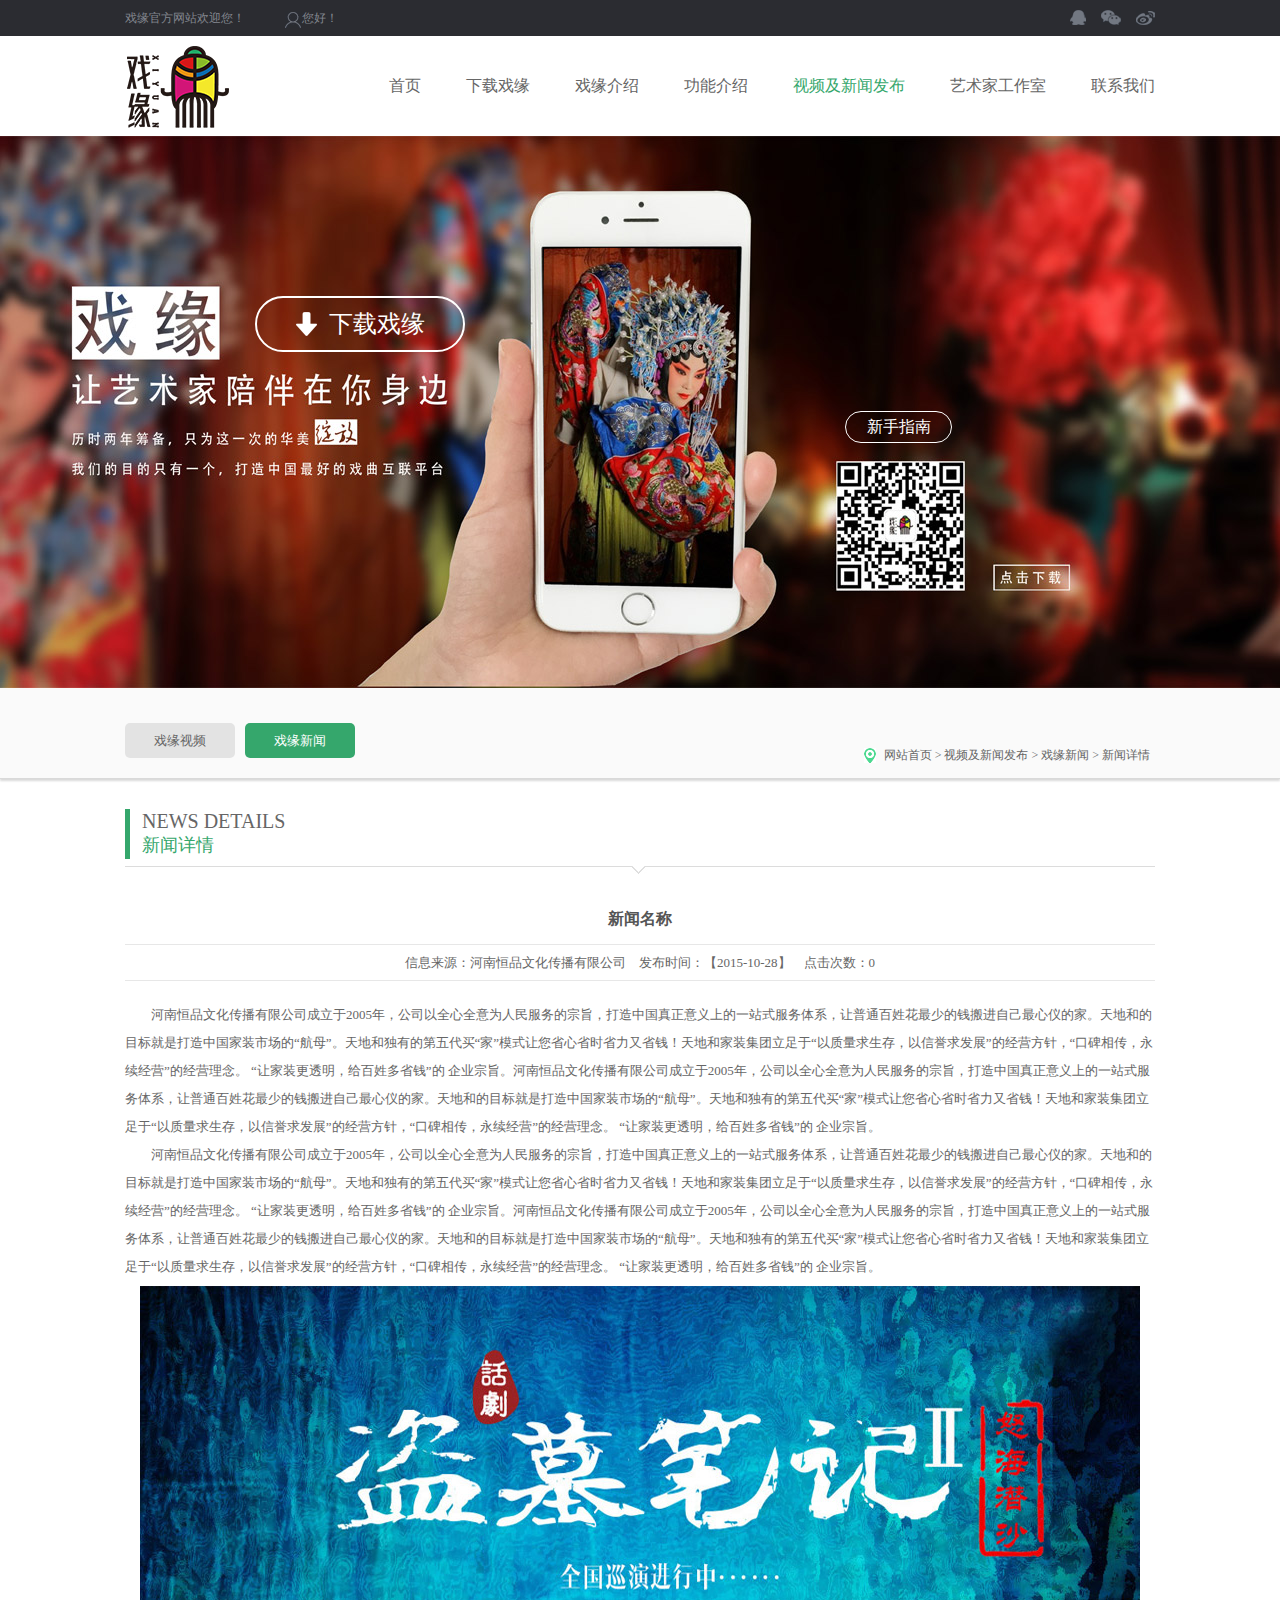
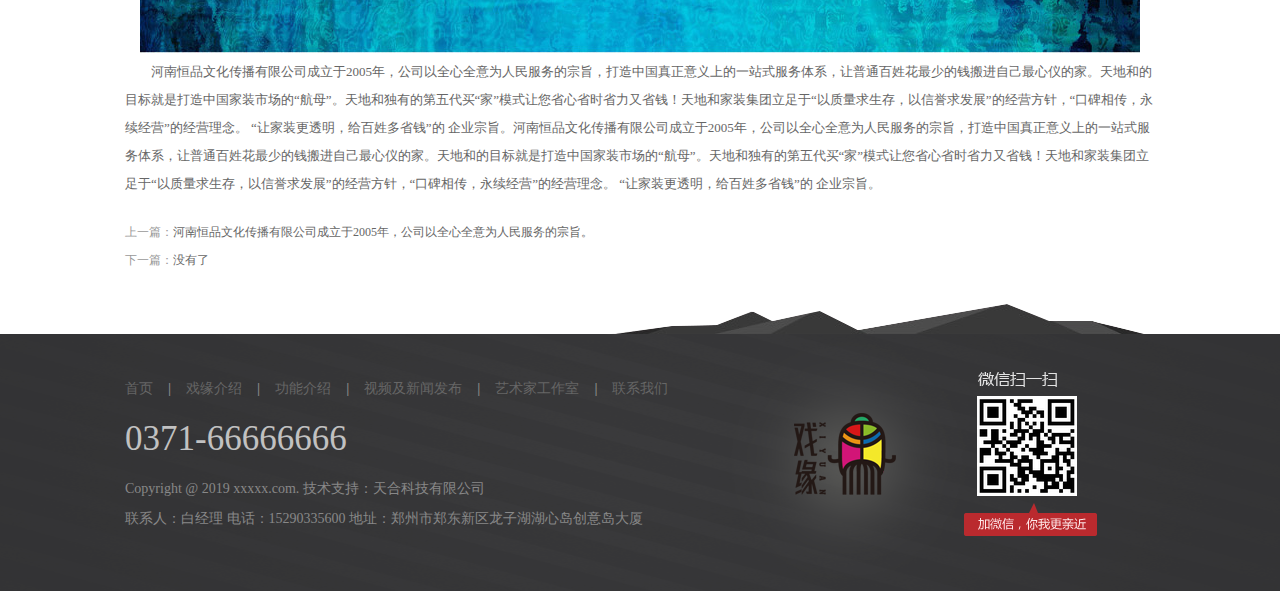
<file: subxw.html>
<!DOCTYPE html PUBLIC "-//W3C//DTD XHTML 1.0 Transitional//EN" "http://www.w3.org/TR/xhtml1/DTD/xhtml1-transitional.dtd">
<html xmlns="http://www.w3.org/1999/xhtml">
<head>
<meta http-equiv="Content-Type" content="text/html; charset=utf-8" />
<link rel="stylesheet" type="text/css" href="style/css.css">
<title>无标题文档</title>
</head>
<body>
<div class="top">
  <div class="topcon clear">
    <div class="top_txt left">戏缘官方网站欢迎您！<span><img src="images/huico.png" alt="">您好！</span></div>
    <div class="top_tb right"><a href="#"><img src="images/qq.png" alt="QQ" /></a><a href="#"><img src="images/wx.png" alt="微信" /></a><a href="#"><img src="images/wb.png" alt="微博" /></a></div>
  </div>
</div>
<!-- top end -->
<div class="menubox">
  <div class="menucon clear">
    <div class="logo mt10 left"><img src="images/logo.png" alt="河南恒品文化传播有限公司"></div>
    <div class="nav mt30 right">
      <ul>
        <li><a href="index.html">首页</a></li>
        <li><a href="xzxy.html">下载戏缘</a></li>
        <li><a href="xjjs.html">戏缘介绍</a></li>
        <li><a href="gnjs.html">功能介绍</a></li>
        <li class="li_on"><a href="xysp.html">视频及新闻发布</a></li>
        <li><a href="gzs.html">艺术家工作室</a></li>
        <li><a href="lxwm.html">联系我们</a></li>
      </ul>
    </div>
  </div>
</div>
<!-- menubox end -->
<div class="banner">
 <div class="bancon"><a href="#" class="btn_xz"><span class="download_icon"></span>&nbsp;&nbsp;下载戏缘</a><a href="#" class="newreader">新手指南</a></div>
</div>
<!-- banner end -->
<div class="ny_navbox">
  <div class="ny_nav"> <span class="place"><a href="index.html">网站首页</a> &gt; <a href="#">视频及新闻发布</a> &gt; <a href="#">戏缘新闻</a> &gt; <a href="#">新闻详情</a></span>
    <ul class="menu clear">
      <li><a href="#">戏缘视频</a></li>
      <li><a href="#" class="on">戏缘新闻</a></li>
    </ul>
  </div>
</div>
<!-- ny_navbox end -->
<div class="conbox">
  <div class="ny_tit">
    <div class="titcon">NEWS DETAILS<span>新闻详情</span></div>
  </div>
  <div class="jjbox">
    <h1>新闻名称</h1>
    <span class="info">信息来源：河南恒品文化传播有限公司　发布时间：【2015-10-28】　点击次数：0</span>
    <div class="xqcon">
    <p style="text-indent:2em;">河南恒品文化传播有限公司成立于2005年，公司以全心全意为人民服务的宗旨，打造中国真正意义上的一站式服务体系，让普通百姓花最少的钱搬进自己最心仪的家。天地和的目标就是打造中国家装市场的“航母”。天地和独有的第五代买“家”模式让您省心省时省力又省钱！天地和家装集团立足于“以质量求生存，以信誉求发展”的经营方针，“口碑相传，永续经营”的经营理念。 “让家装更透明，给百姓多省钱”的 企业宗旨。河南恒品文化传播有限公司成立于2005年，公司以全心全意为人民服务的宗旨，打造中国真正意义上的一站式服务体系，让普通百姓花最少的钱搬进自己最心仪的家。天地和的目标就是打造中国家装市场的“航母”。天地和独有的第五代买“家”模式让您省心省时省力又省钱！天地和家装集团立足于“以质量求生存，以信誉求发展”的经营方针，“口碑相传，永续经营”的经营理念。 “让家装更透明，给百姓多省钱”的 企业宗旨。</p>
    <p style="text-indent:2em;">河南恒品文化传播有限公司成立于2005年，公司以全心全意为人民服务的宗旨，打造中国真正意义上的一站式服务体系，让普通百姓花最少的钱搬进自己最心仪的家。天地和的目标就是打造中国家装市场的“航母”。天地和独有的第五代买“家”模式让您省心省时省力又省钱！天地和家装集团立足于“以质量求生存，以信誉求发展”的经营方针，“口碑相传，永续经营”的经营理念。 “让家装更透明，给百姓多省钱”的 企业宗旨。河南恒品文化传播有限公司成立于2005年，公司以全心全意为人民服务的宗旨，打造中国真正意义上的一站式服务体系，让普通百姓花最少的钱搬进自己最心仪的家。天地和的目标就是打造中国家装市场的“航母”。天地和独有的第五代买“家”模式让您省心省时省力又省钱！天地和家装集团立足于“以质量求生存，以信誉求发展”的经营方针，“口碑相传，永续经营”的经营理念。 “让家装更透明，给百姓多省钱”的 企业宗旨。</p>
    <div style="text-align:center; padding:5px 0;"><img src="images/ggpic1.jpg" width="1000" height="367"></div>
    <p style="text-indent:2em;">河南恒品文化传播有限公司成立于2005年，公司以全心全意为人民服务的宗旨，打造中国真正意义上的一站式服务体系，让普通百姓花最少的钱搬进自己最心仪的家。天地和的目标就是打造中国家装市场的“航母”。天地和独有的第五代买“家”模式让您省心省时省力又省钱！天地和家装集团立足于“以质量求生存，以信誉求发展”的经营方针，“口碑相传，永续经营”的经营理念。 “让家装更透明，给百姓多省钱”的 企业宗旨。河南恒品文化传播有限公司成立于2005年，公司以全心全意为人民服务的宗旨，打造中国真正意义上的一站式服务体系，让普通百姓花最少的钱搬进自己最心仪的家。天地和的目标就是打造中国家装市场的“航母”。天地和独有的第五代买“家”模式让您省心省时省力又省钱！天地和家装集团立足于“以质量求生存，以信誉求发展”的经营方针，“口碑相传，永续经营”的经营理念。 “让家装更透明，给百姓多省钱”的 企业宗旨。</p>
    </div>
    <div class="sxpz">
     <ul>
      <li>上一篇：<a href="#">河南恒品文化传播有限公司成立于2005年，公司以全心全意为人民服务的宗旨。</a></li>
      <li>下一篇：<a href="#">没有了</a></li>
     </ul>
    </div>
  </div>
</div>
<!-- conbox end -->
<div class="footer">
  <div class="footcon">
    <div class="f_nav"><a href="index.html">首页</a><b>|</b><a href="xjjs.html">戏缘介绍</a><b>|</b><a href="gnjs.html">功能介绍</a><b>|</b><a href="xysp.html">视频及新闻发布</a><b>|</b><a href="gzs.html">艺术家工作室</a><b>|</b><a href="lxwm.html">联系我们</a></div>
    <div class="f_tel">0371-66666666</div>
    <p>Copyright @ 2019 xxxxx.com. 技术支持：天合科技有限公司<br />
      联系人：白经理   电话：15290335600  地址：郑州市郑东新区龙子湖湖心岛创意岛大厦</p>
  </div>
</div>
</body>
</html>
</file>
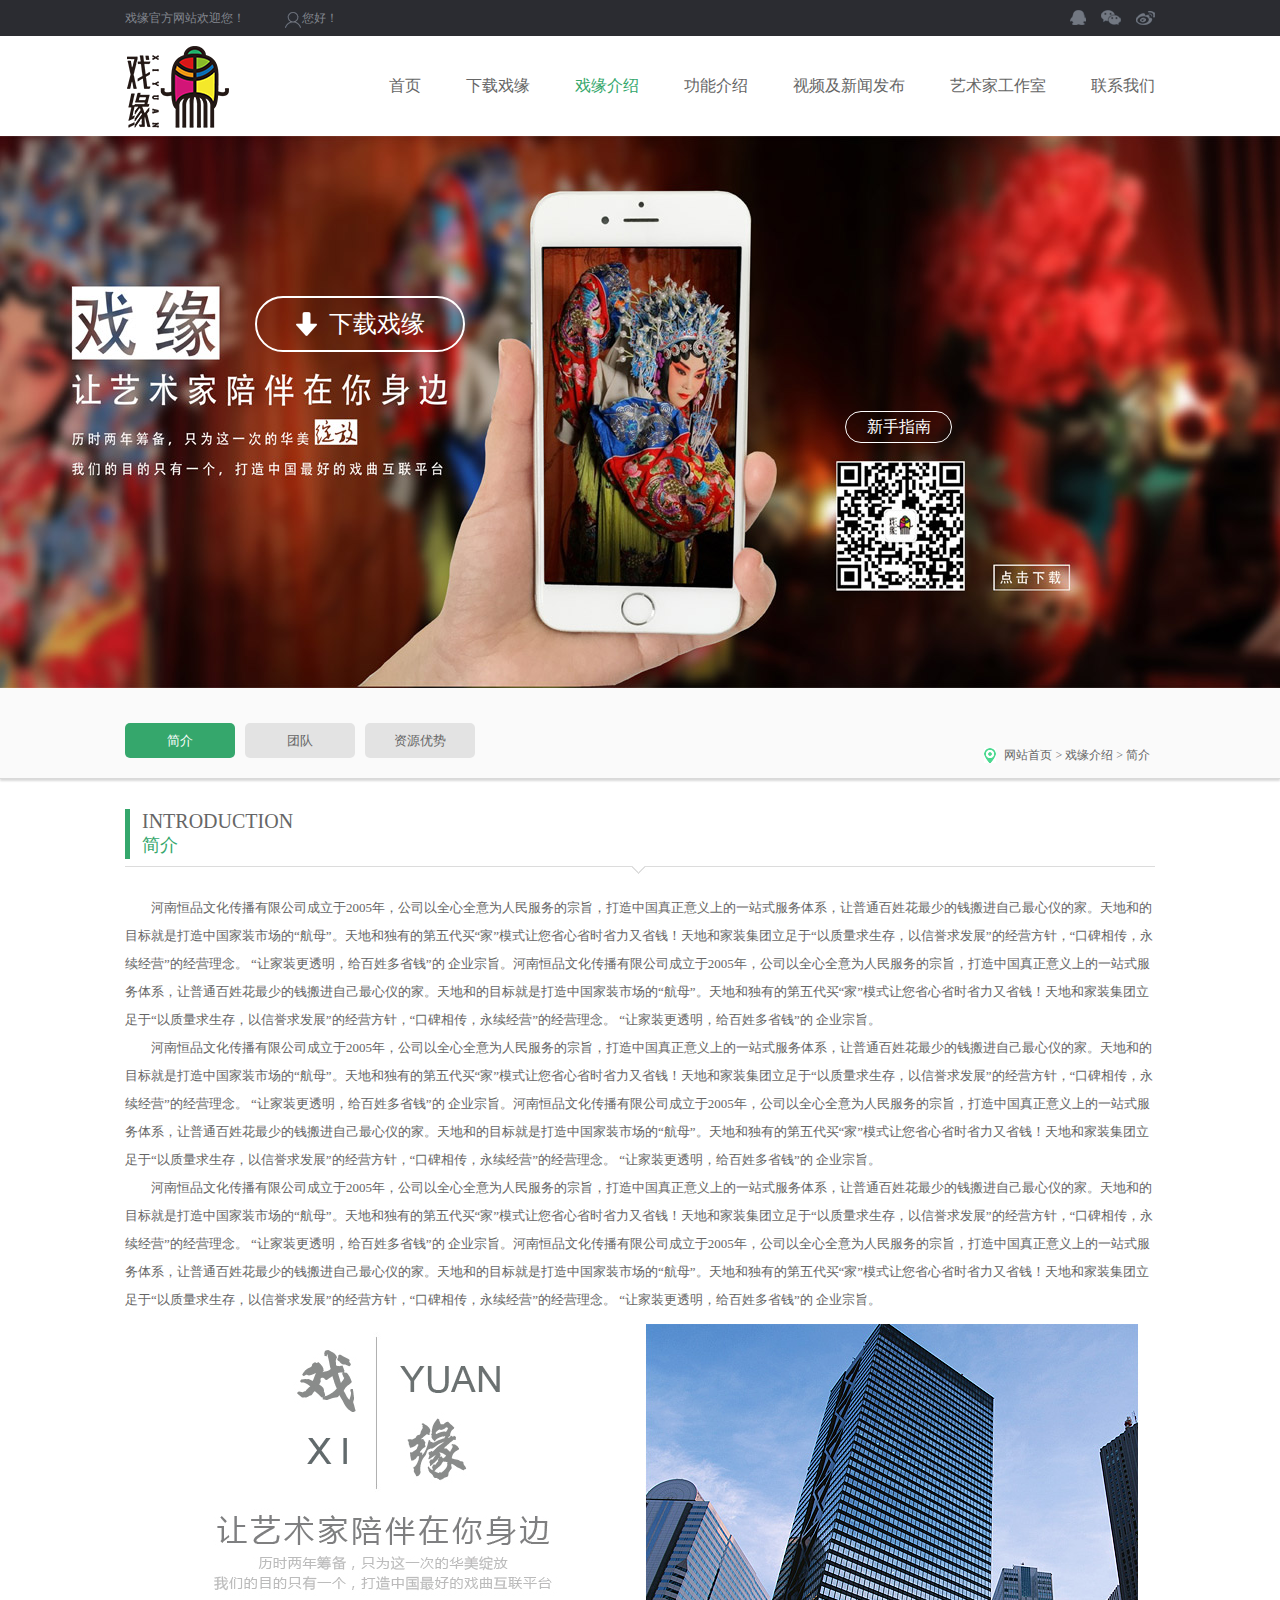
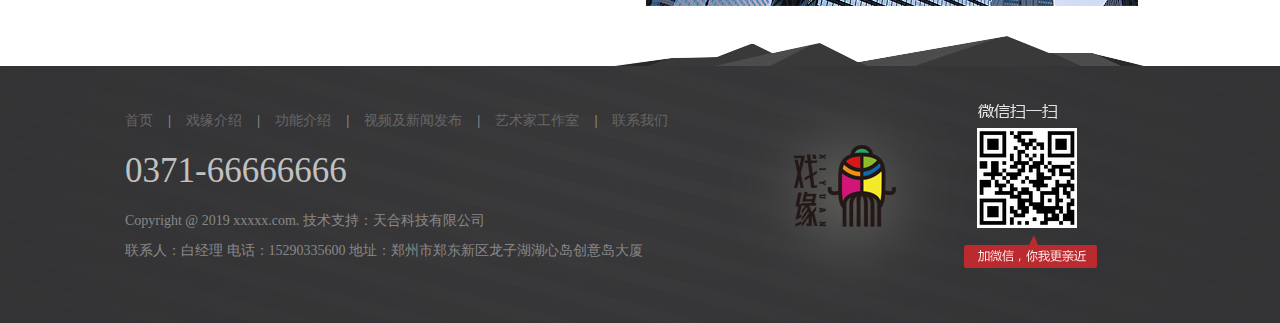
<file: xjjs.html>
<!DOCTYPE html PUBLIC "-//W3C//DTD XHTML 1.0 Transitional//EN" "http://www.w3.org/TR/xhtml1/DTD/xhtml1-transitional.dtd">
<html xmlns="http://www.w3.org/1999/xhtml">
<head>
<meta http-equiv="Content-Type" content="text/html; charset=utf-8" />
<link rel="stylesheet" type="text/css" href="style/css.css">
<title>无标题文档</title>
</head>
<body>
<div class="top">
  <div class="topcon clear">
    <div class="top_txt left">戏缘官方网站欢迎您！<span><img src="images/huico.png" alt="">您好！</span></div>
    <div class="top_tb right"><a href="#"><img src="images/qq.png" alt="QQ" /></a><a href="#"><img src="images/wx.png" alt="微信" /></a><a href="#"><img src="images/wb.png" alt="微博" /></a></div>
  </div>
</div>
<!-- top end -->
<div class="menubox">
  <div class="menucon clear">
    <div class="logo mt10 left"><img src="images/logo.png" alt="河南恒品文化传播有限公司"></div>
    <div class="nav mt30 right">
      <ul>
        <li><a href="index.html">首页</a></li>
        <li><a href="xzxy.html">下载戏缘</a></li>
        <li class="li_on"><a href="xjjs.html">戏缘介绍</a></li>
        <li><a href="gnjs.html">功能介绍</a></li>
        <li><a href="xysp.html">视频及新闻发布</a></li>
        <li><a href="gzs.html">艺术家工作室</a></li>
        <li><a href="lxwm.html">联系我们</a></li>
      </ul>
    </div>
  </div>
</div>
<!-- menubox end -->
<div class="banner">
 <div class="bancon"><a href="#" class="btn_xz"><span class="download_icon"></span>&nbsp;&nbsp;下载戏缘</a><a href="#" class="newreader">新手指南</a></div>
</div>
<!-- banner end -->
<div class="ny_navbox">
  <div class="ny_nav"> <span class="place"><a href="index.html">网站首页</a> &gt; <a href="#">戏缘介绍</a> &gt; <a href="#">简介</a></span>
    <ul class="menu clear">
      <li><a href="#" class="on">简介</a></li>
      <li><a href="#">团队</a></li>
      <li><a href="#">资源优势</a></li>
    </ul>
  </div>
</div>
<!-- ny_navbox end -->
<div class="conbox">
  <div class="ny_tit">
    <div class="titcon">INTRODUCTION<span>简介</span></div>
  </div>
  <div class="jjbox">
    <p style="text-indent:2em;">河南恒品文化传播有限公司成立于2005年，公司以全心全意为人民服务的宗旨，打造中国真正意义上的一站式服务体系，让普通百姓花最少的钱搬进自己最心仪的家。天地和的目标就是打造中国家装市场的“航母”。天地和独有的第五代买“家”模式让您省心省时省力又省钱！天地和家装集团立足于“以质量求生存，以信誉求发展”的经营方针，“口碑相传，永续经营”的经营理念。 “让家装更透明，给百姓多省钱”的 企业宗旨。河南恒品文化传播有限公司成立于2005年，公司以全心全意为人民服务的宗旨，打造中国真正意义上的一站式服务体系，让普通百姓花最少的钱搬进自己最心仪的家。天地和的目标就是打造中国家装市场的“航母”。天地和独有的第五代买“家”模式让您省心省时省力又省钱！天地和家装集团立足于“以质量求生存，以信誉求发展”的经营方针，“口碑相传，永续经营”的经营理念。 “让家装更透明，给百姓多省钱”的 企业宗旨。</p>
    <p style="text-indent:2em;">河南恒品文化传播有限公司成立于2005年，公司以全心全意为人民服务的宗旨，打造中国真正意义上的一站式服务体系，让普通百姓花最少的钱搬进自己最心仪的家。天地和的目标就是打造中国家装市场的“航母”。天地和独有的第五代买“家”模式让您省心省时省力又省钱！天地和家装集团立足于“以质量求生存，以信誉求发展”的经营方针，“口碑相传，永续经营”的经营理念。 “让家装更透明，给百姓多省钱”的 企业宗旨。河南恒品文化传播有限公司成立于2005年，公司以全心全意为人民服务的宗旨，打造中国真正意义上的一站式服务体系，让普通百姓花最少的钱搬进自己最心仪的家。天地和的目标就是打造中国家装市场的“航母”。天地和独有的第五代买“家”模式让您省心省时省力又省钱！天地和家装集团立足于“以质量求生存，以信誉求发展”的经营方针，“口碑相传，永续经营”的经营理念。 “让家装更透明，给百姓多省钱”的 企业宗旨。</p>
    <p style="text-indent:2em;">河南恒品文化传播有限公司成立于2005年，公司以全心全意为人民服务的宗旨，打造中国真正意义上的一站式服务体系，让普通百姓花最少的钱搬进自己最心仪的家。天地和的目标就是打造中国家装市场的“航母”。天地和独有的第五代买“家”模式让您省心省时省力又省钱！天地和家装集团立足于“以质量求生存，以信誉求发展”的经营方针，“口碑相传，永续经营”的经营理念。 “让家装更透明，给百姓多省钱”的 企业宗旨。河南恒品文化传播有限公司成立于2005年，公司以全心全意为人民服务的宗旨，打造中国真正意义上的一站式服务体系，让普通百姓花最少的钱搬进自己最心仪的家。天地和的目标就是打造中国家装市场的“航母”。天地和独有的第五代买“家”模式让您省心省时省力又省钱！天地和家装集团立足于“以质量求生存，以信誉求发展”的经营方针，“口碑相传，永续经营”的经营理念。 “让家装更透明，给百姓多省钱”的 企业宗旨。</p>
    <div style="text-align:center; padding-top:10px;"><img src="images/about.jpg" alt="关于我们"></div>
  </div>
</div>
<!-- conbox end -->
<div class="footer">
  <div class="footcon">
    <div class="f_nav"><a href="index.html">首页</a><b>|</b><a href="xjjs.html">戏缘介绍</a><b>|</b><a href="gnjs.html">功能介绍</a><b>|</b><a href="xysp.html">视频及新闻发布</a><b>|</b><a href="gzs.html">艺术家工作室</a><b>|</b><a href="lxwm.html">联系我们</a></div>
    <div class="f_tel">0371-66666666</div>
    <p>Copyright @ 2019 xxxxx.com. 技术支持：天合科技有限公司<br />
      联系人：白经理   电话：15290335600  地址：郑州市郑东新区龙子湖湖心岛创意岛大厦</p>
  </div>
</div>
</body>
</html>
</file>
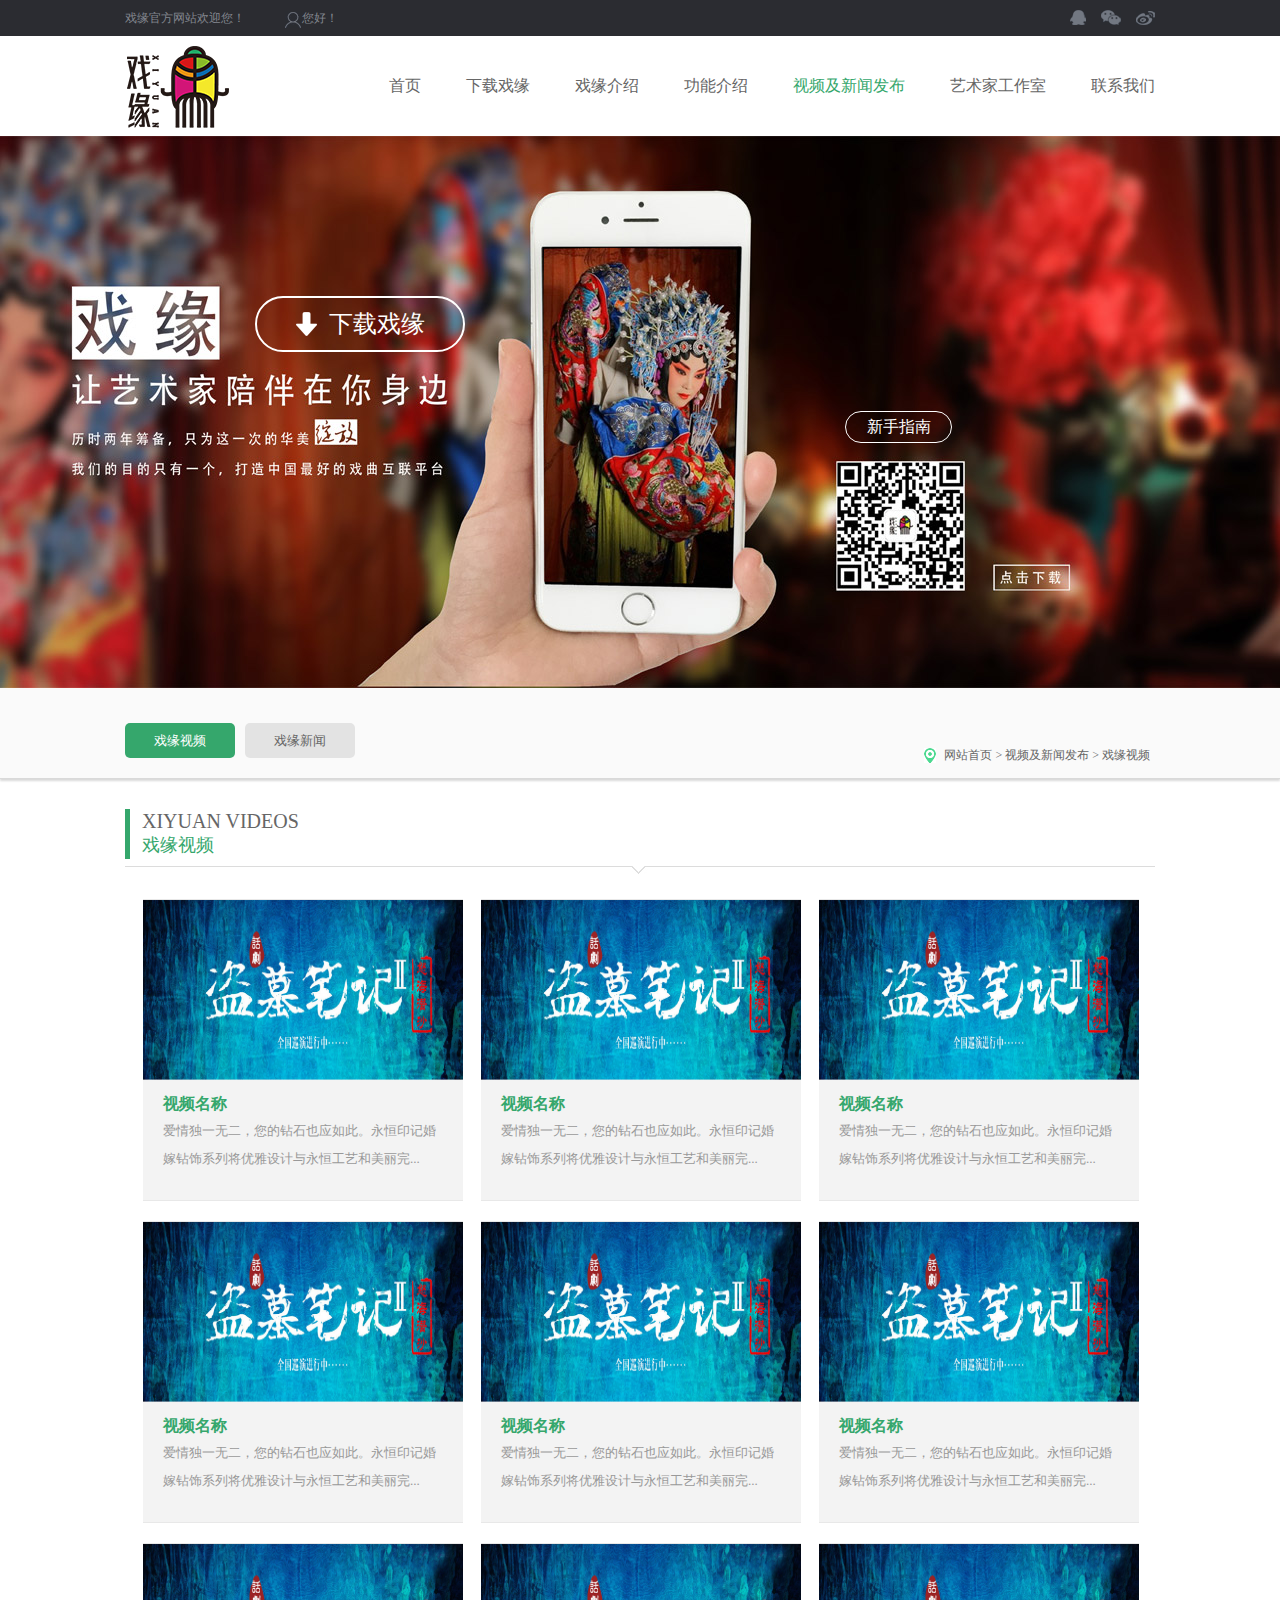
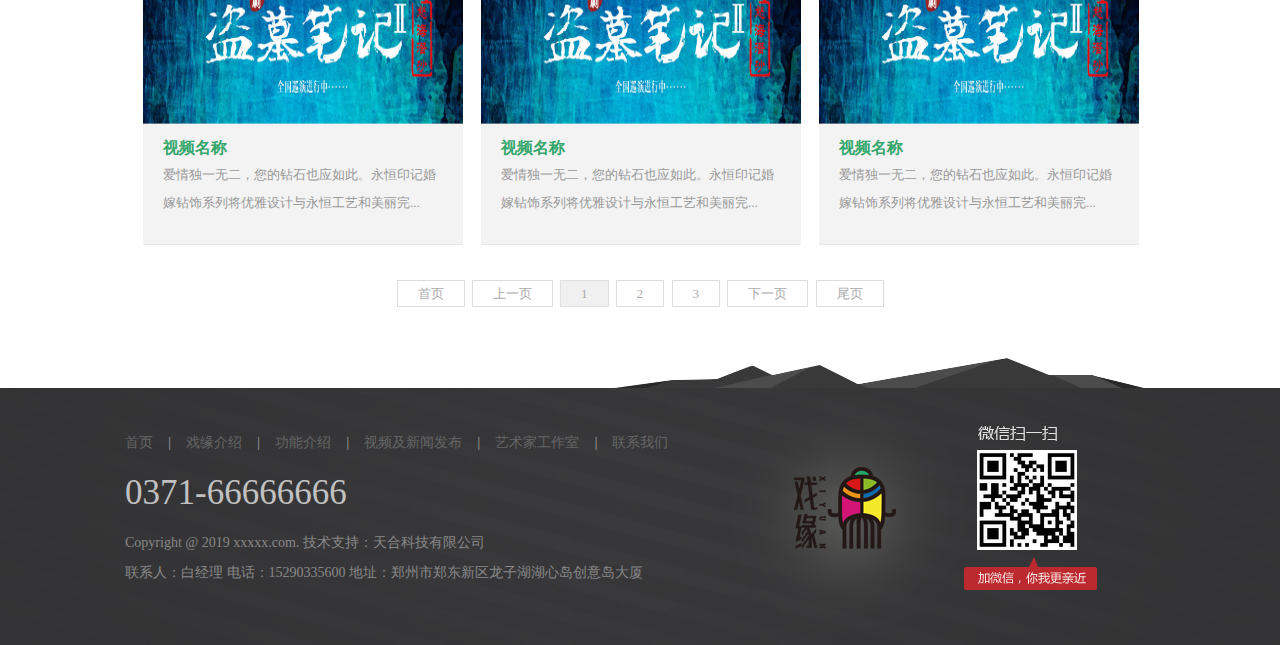
<file: xysp.html>
<!DOCTYPE html PUBLIC "-//W3C//DTD XHTML 1.0 Transitional//EN" "http://www.w3.org/TR/xhtml1/DTD/xhtml1-transitional.dtd">
<html xmlns="http://www.w3.org/1999/xhtml">
<head>
<meta http-equiv="Content-Type" content="text/html; charset=utf-8" />
<link rel="stylesheet" type="text/css" href="style/css.css">
<title>无标题文档</title>
</head>
<body>
<div class="top">
  <div class="topcon clear">
    <div class="top_txt left">戏缘官方网站欢迎您！<span><img src="images/huico.png" alt="">您好！</span></div>
    <div class="top_tb right"><a href="#"><img src="images/qq.png" alt="QQ" /></a><a href="#"><img src="images/wx.png" alt="微信" /></a><a href="#"><img src="images/wb.png" alt="微博" /></a></div>
  </div>
</div>
<!-- top end -->
<div class="menubox">
  <div class="menucon clear">
    <div class="logo mt10 left"><img src="images/logo.png" alt="河南恒品文化传播有限公司"></div>
    <div class="nav mt30 right">
      <ul>
        <li><a href="index.html">首页</a></li>
        <li><a href="xzxy.html">下载戏缘</a></li>
        <li><a href="xjjs.html">戏缘介绍</a></li>
        <li><a href="gnjs.html">功能介绍</a></li>
        <li class="li_on"><a href="xysp.html">视频及新闻发布</a></li>
        <li><a href="gzs.html">艺术家工作室</a></li>
        <li><a href="lxwm.html">联系我们</a></li>
      </ul>
    </div>
  </div>
</div>
<!-- menubox end -->
<div class="banner">
 <div class="bancon"><a href="#" class="btn_xz"><span class="download_icon"></span>&nbsp;&nbsp;下载戏缘</a><a href="#" class="newreader">新手指南</a></div>
</div>
<!-- banner end -->
<div class="ny_navbox">
  <div class="ny_nav"> <span class="place"><a href="index.html">网站首页</a> &gt; <a href="#">视频及新闻发布</a> &gt; <a href="#">戏缘视频</a></span>
    <ul class="menu clear">
      <li><a href="xysp.html" class="on">戏缘视频</a></li>
      <li><a href="xyxw.html">戏缘新闻</a></li>
    </ul>
  </div>
</div>
<!-- ny_navbox end -->
<div class="conbox">
  <div class="ny_tit">
    <div class="titcon">XIYUAN VIDEOS<span>戏缘视频</span></div>
  </div>
  <div class="jjbox">
    <ul class="pro_list clear">
      <li> <a href="subpro.html">
        <div class="shipin"><u></u></div>
        <img src="images/ggpic1.jpg" alt="" />
        <p><strong>视频名称</strong><br>
          爱情独一无二，您的钻石也应如此。永恒印记婚嫁钻饰系列将优雅设计与永恒工艺和美丽完...</p>
        <div class="bg"><u></u></div></a> 
      </li>
      <li> <a href="subpro.html">
        <div class="shipin"><u></u></div>
        <img src="images/ggpic1.jpg" alt="" />
        <p><strong>视频名称</strong><br>
          爱情独一无二，您的钻石也应如此。永恒印记婚嫁钻饰系列将优雅设计与永恒工艺和美丽完...</p>
        <div class="bg"><u></u></div></a> 
      </li>
      <li> <a href="subpro.html">
        <div class="shipin"><u></u></div>
        <img src="images/ggpic1.jpg" alt="" />
        <p><strong>视频名称</strong><br>
          爱情独一无二，您的钻石也应如此。永恒印记婚嫁钻饰系列将优雅设计与永恒工艺和美丽完...</p>
        <div class="bg"><u></u></div></a> 
      </li>
      <li> <a href="subpro.html">
        <div class="shipin"><u></u></div>
        <img src="images/ggpic1.jpg" alt="" />
        <p><strong>视频名称</strong><br>
          爱情独一无二，您的钻石也应如此。永恒印记婚嫁钻饰系列将优雅设计与永恒工艺和美丽完...</p>
        <div class="bg"><u></u></div></a> 
      </li>
      <li> <a href="subpro.html">
        <div class="shipin"><u></u></div>
        <img src="images/ggpic1.jpg" alt="" />
        <p><strong>视频名称</strong><br>
          爱情独一无二，您的钻石也应如此。永恒印记婚嫁钻饰系列将优雅设计与永恒工艺和美丽完...</p>
        <div class="bg"><u></u></div></a> 
      </li>
      <li> <a href="subpro.html">
        <div class="shipin"><u></u></div>
        <img src="images/ggpic1.jpg" alt="" />
        <p><strong>视频名称</strong><br>
          爱情独一无二，您的钻石也应如此。永恒印记婚嫁钻饰系列将优雅设计与永恒工艺和美丽完...</p>
        <div class="bg"><u></u></div></a> 
      </li>
      <li> <a href="subpro.html">
        <div class="shipin"><u></u></div>
        <img src="images/ggpic1.jpg" alt="" />
        <p><strong>视频名称</strong><br>
          爱情独一无二，您的钻石也应如此。永恒印记婚嫁钻饰系列将优雅设计与永恒工艺和美丽完...</p>
        <div class="bg"><u></u></div></a> 
      </li>
      <li> <a href="subpro.html">
        <div class="shipin"><u></u></div>
        <img src="images/ggpic1.jpg" alt="" />
        <p><strong>视频名称</strong><br>
          爱情独一无二，您的钻石也应如此。永恒印记婚嫁钻饰系列将优雅设计与永恒工艺和美丽完...</p>
        <div class="bg"><u></u></div></a> 
      </li>
      <li> <a href="subpro.html">
        <div class="shipin"><u></u></div>
        <img src="images/ggpic1.jpg" alt="" />
        <p><strong>视频名称</strong><br>
          爱情独一无二，您的钻石也应如此。永恒印记婚嫁钻饰系列将优雅设计与永恒工艺和美丽完...</p>
        <div class="bg"><u></u></div></a> 
      </li>
    </ul>
    <div class="page"><a href="#">首页</a> <a href="#">上一页</a> <span class="cur">1</span> <a href="#">2</a> <a href="#">3</a> <a href="#">下一页</a> <a href="#">尾页</a></div>
  </div>
</div>
<!-- conbox end -->
<div class="footer">
  <div class="footcon">
    <div class="f_nav"><a href="index.html">首页</a><b>|</b><a href="xjjs.html">戏缘介绍</a><b>|</b><a href="gnjs.html">功能介绍</a><b>|</b><a href="xysp.html">视频及新闻发布</a><b>|</b><a href="gzs.html">艺术家工作室</a><b>|</b><a href="lxwm.html">联系我们</a></div>
    <div class="f_tel">0371-66666666</div>
    <p>Copyright @ 2019 xxxxx.com. 技术支持：天合科技有限公司<br />
      联系人：白经理   电话：15290335600  地址：郑州市郑东新区龙子湖湖心岛创意岛大厦</p>
  </div>
</div>
</body>
</html>
</file>
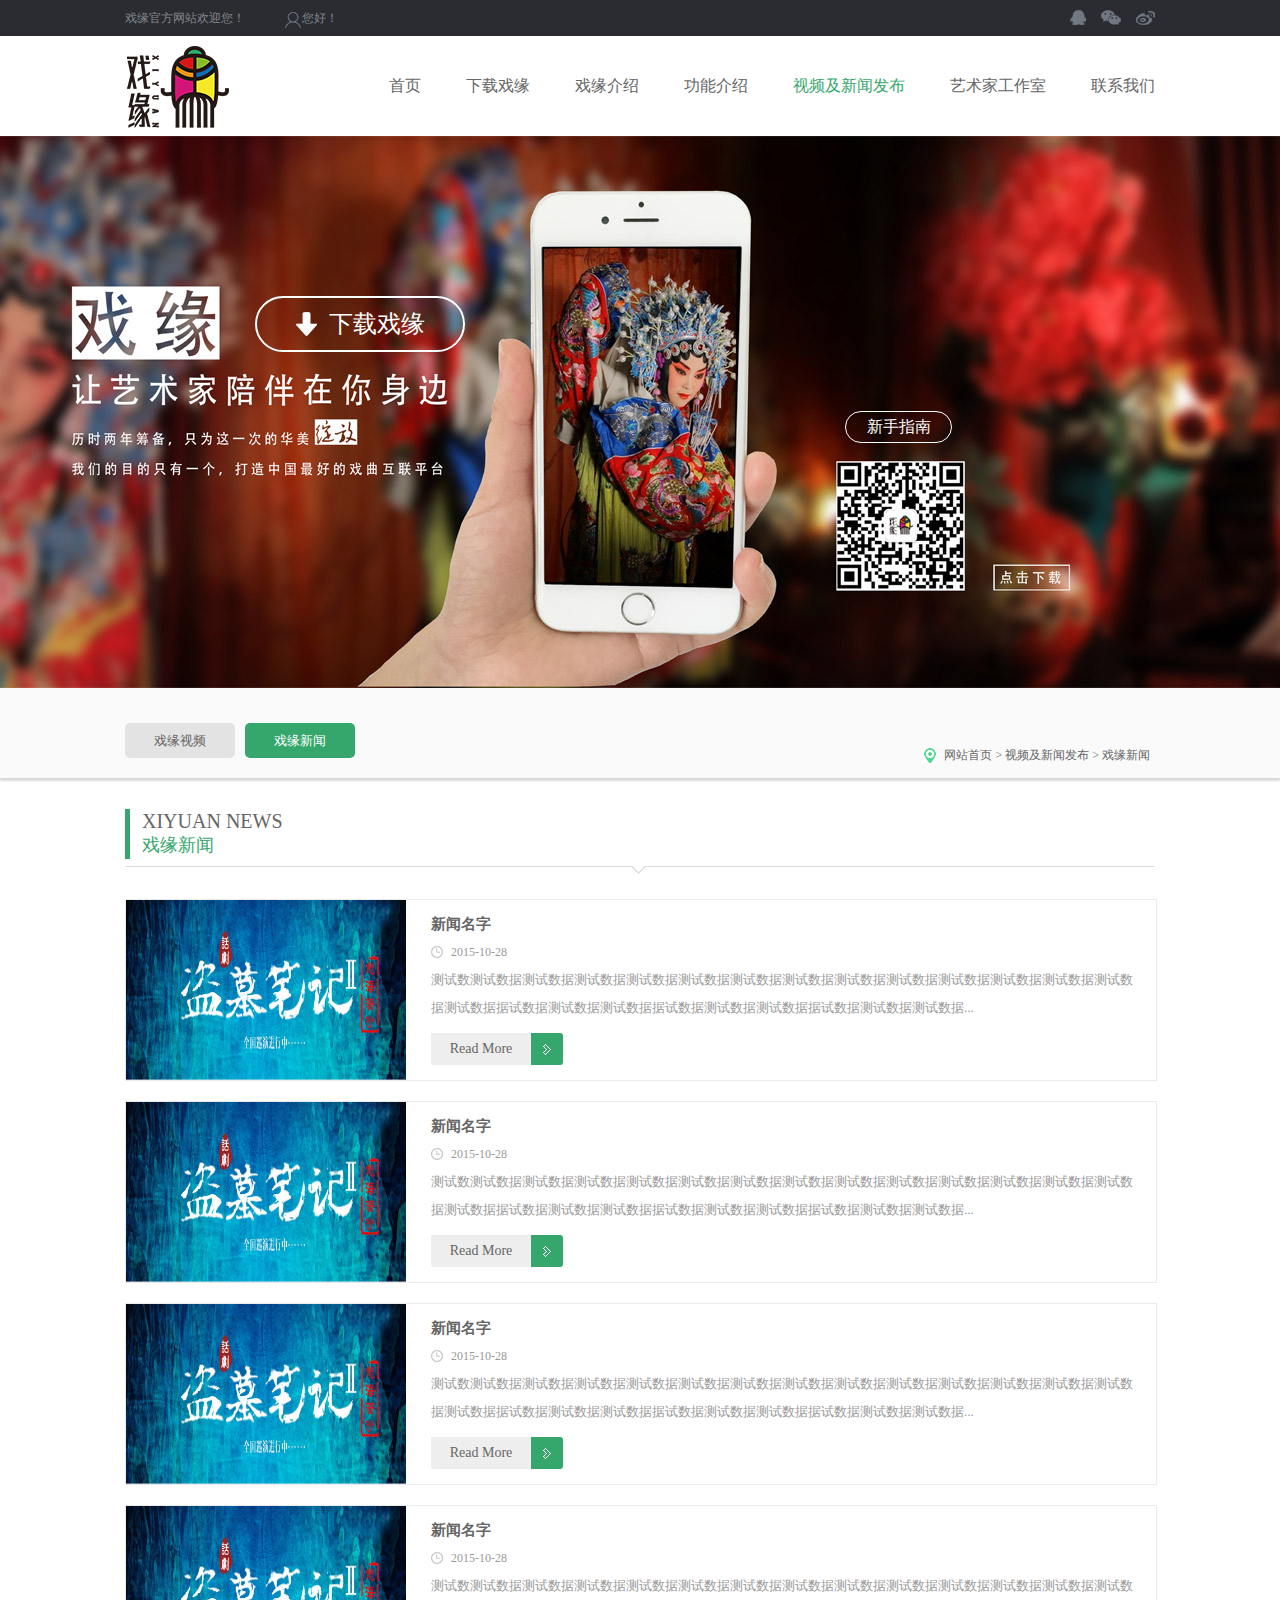
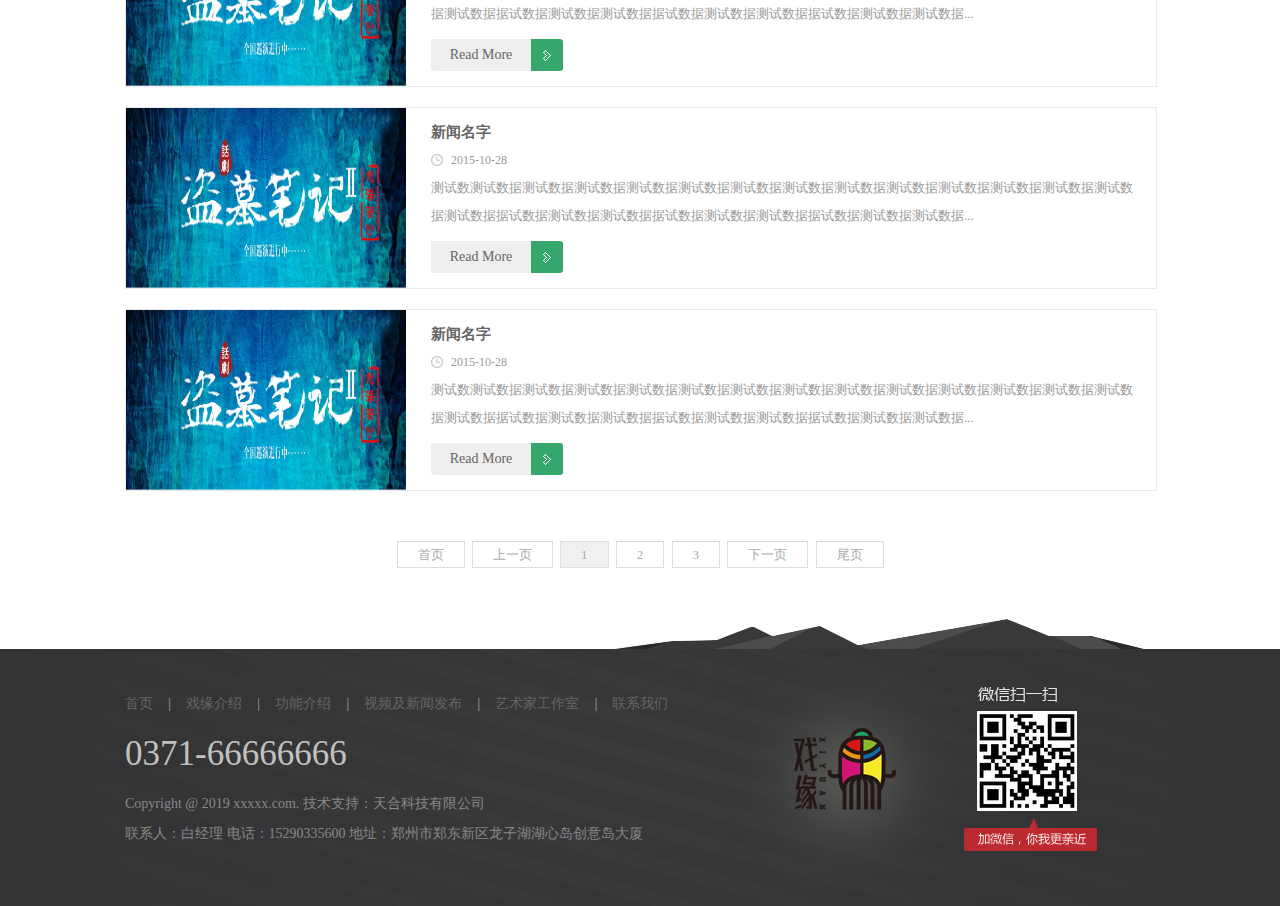
<file: xyxw.html>
<!DOCTYPE html PUBLIC "-//W3C//DTD XHTML 1.0 Transitional//EN" "http://www.w3.org/TR/xhtml1/DTD/xhtml1-transitional.dtd">
<html xmlns="http://www.w3.org/1999/xhtml">
<head>
<meta http-equiv="Content-Type" content="text/html; charset=utf-8" />
<link rel="stylesheet" type="text/css" href="style/css.css">
<title>无标题文档</title>
</head>
<body>
<div class="top">
  <div class="topcon clear">
    <div class="top_txt left">戏缘官方网站欢迎您！<span><img src="images/huico.png" alt="">您好！</span></div>
    <div class="top_tb right"><a href="#"><img src="images/qq.png" alt="QQ" /></a><a href="#"><img src="images/wx.png" alt="微信" /></a><a href="#"><img src="images/wb.png" alt="微博" /></a></div>
  </div>
</div>
<!-- top end -->
<div class="menubox">
  <div class="menucon clear">
    <div class="logo mt10 left"><img src="images/logo.png" alt="河南恒品文化传播有限公司"></div>
    <div class="nav mt30 right">
      <ul>
        <li><a href="index.html">首页</a></li>
        <li><a href="xzxy.html">下载戏缘</a></li>
        <li><a href="xjjs.html">戏缘介绍</a></li>
        <li><a href="gnjs.html">功能介绍</a></li>
        <li class="li_on"><a href="xysp.html">视频及新闻发布</a></li>
        <li><a href="gzs.html">艺术家工作室</a></li>
        <li><a href="lxwm.html">联系我们</a></li>
      </ul>
    </div>
  </div>
</div>
<!-- menubox end -->
<div class="banner">
 <div class="bancon"><a href="#" class="btn_xz"><span class="download_icon"></span>&nbsp;&nbsp;下载戏缘</a><a href="#" class="newreader">新手指南</a></div>
</div>
<!-- banner end -->
<div class="ny_navbox">
  <div class="ny_nav"> <span class="place"><a href="index.html">网站首页</a> &gt; <a href="#">视频及新闻发布</a> &gt; <a href="#">戏缘新闻</a></span>
    <ul class="menu clear">
      <li><a href="xysp.html">戏缘视频</a></li>
      <li><a href="xyxw.html" class="on">戏缘新闻</a></li>
    </ul>
  </div>
</div>
<!-- ny_navbox end -->
<div class="conbox">
  <div class="ny_tit">
    <div class="titcon">XIYUAN NEWS<span>戏缘新闻</span></div>
  </div>
  <div class="jjbox">
    <ul class="new_list">
      <li>
        <div class="xw_img left"><a href="subxw.html"><img src="images/ggpic1.jpg"></a></div>
        <div class="xw_txt right">
          <h3><a href="subxw.html">新闻名字</a></h3>
          <span class="time">2015-10-28</span>
          <p>测试数测试数据测试数据测试数据测试数据测试数据测试数据测试数据测试数据测试数据测试数据测试数据测试数据测试数据测试数据据试数据测试数据测试数据据试数据测试数据测试数据据试数据测试数据测试数据...<a href="subxw.html" class="ckqb">Read More</a></p>
        </div>
        <div class="clear"></div>
      </li>
      <li>
        <div class="xw_img left"><a href="subxw.html"><img src="images/ggpic1.jpg"></a></div>
        <div class="xw_txt right">
          <h3><a href="subxw.html">新闻名字</a></h3>
          <span class="time">2015-10-28</span>
          <p>测试数测试数据测试数据测试数据测试数据测试数据测试数据测试数据测试数据测试数据测试数据测试数据测试数据测试数据测试数据据试数据测试数据测试数据据试数据测试数据测试数据据试数据测试数据测试数据...<a href="subxw.html" class="ckqb">Read More</a></p>
        </div>
        <div class="clear"></div>
      </li>
      <li>
        <div class="xw_img left"><a href="subxw.html"><img src="images/ggpic1.jpg"></a></div>
        <div class="xw_txt right">
          <h3><a href="subxw.html">新闻名字</a></h3>
          <span class="time">2015-10-28</span>
          <p>测试数测试数据测试数据测试数据测试数据测试数据测试数据测试数据测试数据测试数据测试数据测试数据测试数据测试数据测试数据据试数据测试数据测试数据据试数据测试数据测试数据据试数据测试数据测试数据...<a href="subxw.html" class="ckqb">Read More</a></p>
        </div>
        <div class="clear"></div>
      </li>
      <li>
        <div class="xw_img left"><a href="subxw.html"><img src="images/ggpic1.jpg"></a></div>
        <div class="xw_txt right">
          <h3><a href="subxw.html">新闻名字</a></h3>
          <span class="time">2015-10-28</span>
          <p>测试数测试数据测试数据测试数据测试数据测试数据测试数据测试数据测试数据测试数据测试数据测试数据测试数据测试数据测试数据据试数据测试数据测试数据据试数据测试数据测试数据据试数据测试数据测试数据...<a href="subxw.html" class="ckqb">Read More</a></p>
        </div>
        <div class="clear"></div>
      </li>
      <li>
        <div class="xw_img left"><a href="subxw.html"><img src="images/ggpic1.jpg"></a></div>
        <div class="xw_txt right">
          <h3><a href="subxw.html">新闻名字</a></h3>
          <span class="time">2015-10-28</span>
          <p>测试数测试数据测试数据测试数据测试数据测试数据测试数据测试数据测试数据测试数据测试数据测试数据测试数据测试数据测试数据据试数据测试数据测试数据据试数据测试数据测试数据据试数据测试数据测试数据...<a href="subxw.html" class="ckqb">Read More</a></p>
        </div>
        <div class="clear"></div>
      </li>
      <li>
        <div class="xw_img left"><a href="subxw.html"><img src="images/ggpic1.jpg"></a></div>
        <div class="xw_txt right">
          <h3><a href="subxw.html">新闻名字</a></h3>
          <span class="time">2015-10-28</span>
          <p>测试数测试数据测试数据测试数据测试数据测试数据测试数据测试数据测试数据测试数据测试数据测试数据测试数据测试数据测试数据据试数据测试数据测试数据据试数据测试数据测试数据据试数据测试数据测试数据...<a href="subxw.html" class="ckqb">Read More</a></p>
        </div>
        <div class="clear"></div>
      </li>
    </ul>
    <div class="page"><a href="#">首页</a> <a href="#">上一页</a> <span class="cur">1</span> <a href="#">2</a> <a href="#">3</a> <a href="#">下一页</a> <a href="#">尾页</a></div>
  </div>
</div>
<!-- conbox end -->
<div class="footer">
  <div class="footcon">
    <div class="f_nav"><a href="index.html">首页</a><b>|</b><a href="xjjs.html">戏缘介绍</a><b>|</b><a href="gnjs.html">功能介绍</a><b>|</b><a href="xysp.html">视频及新闻发布</a><b>|</b><a href="gzs.html">艺术家工作室</a><b>|</b><a href="lxwm.html">联系我们</a></div>
    <div class="f_tel">0371-66666666</div>
    <p>Copyright @ 2019 xxxxx.com. 技术支持：天合科技有限公司<br />
      联系人：白经理   电话：15290335600  地址：郑州市郑东新区龙子湖湖心岛创意岛大厦</p>
  </div>
</div>
</body>
</html>
</file>
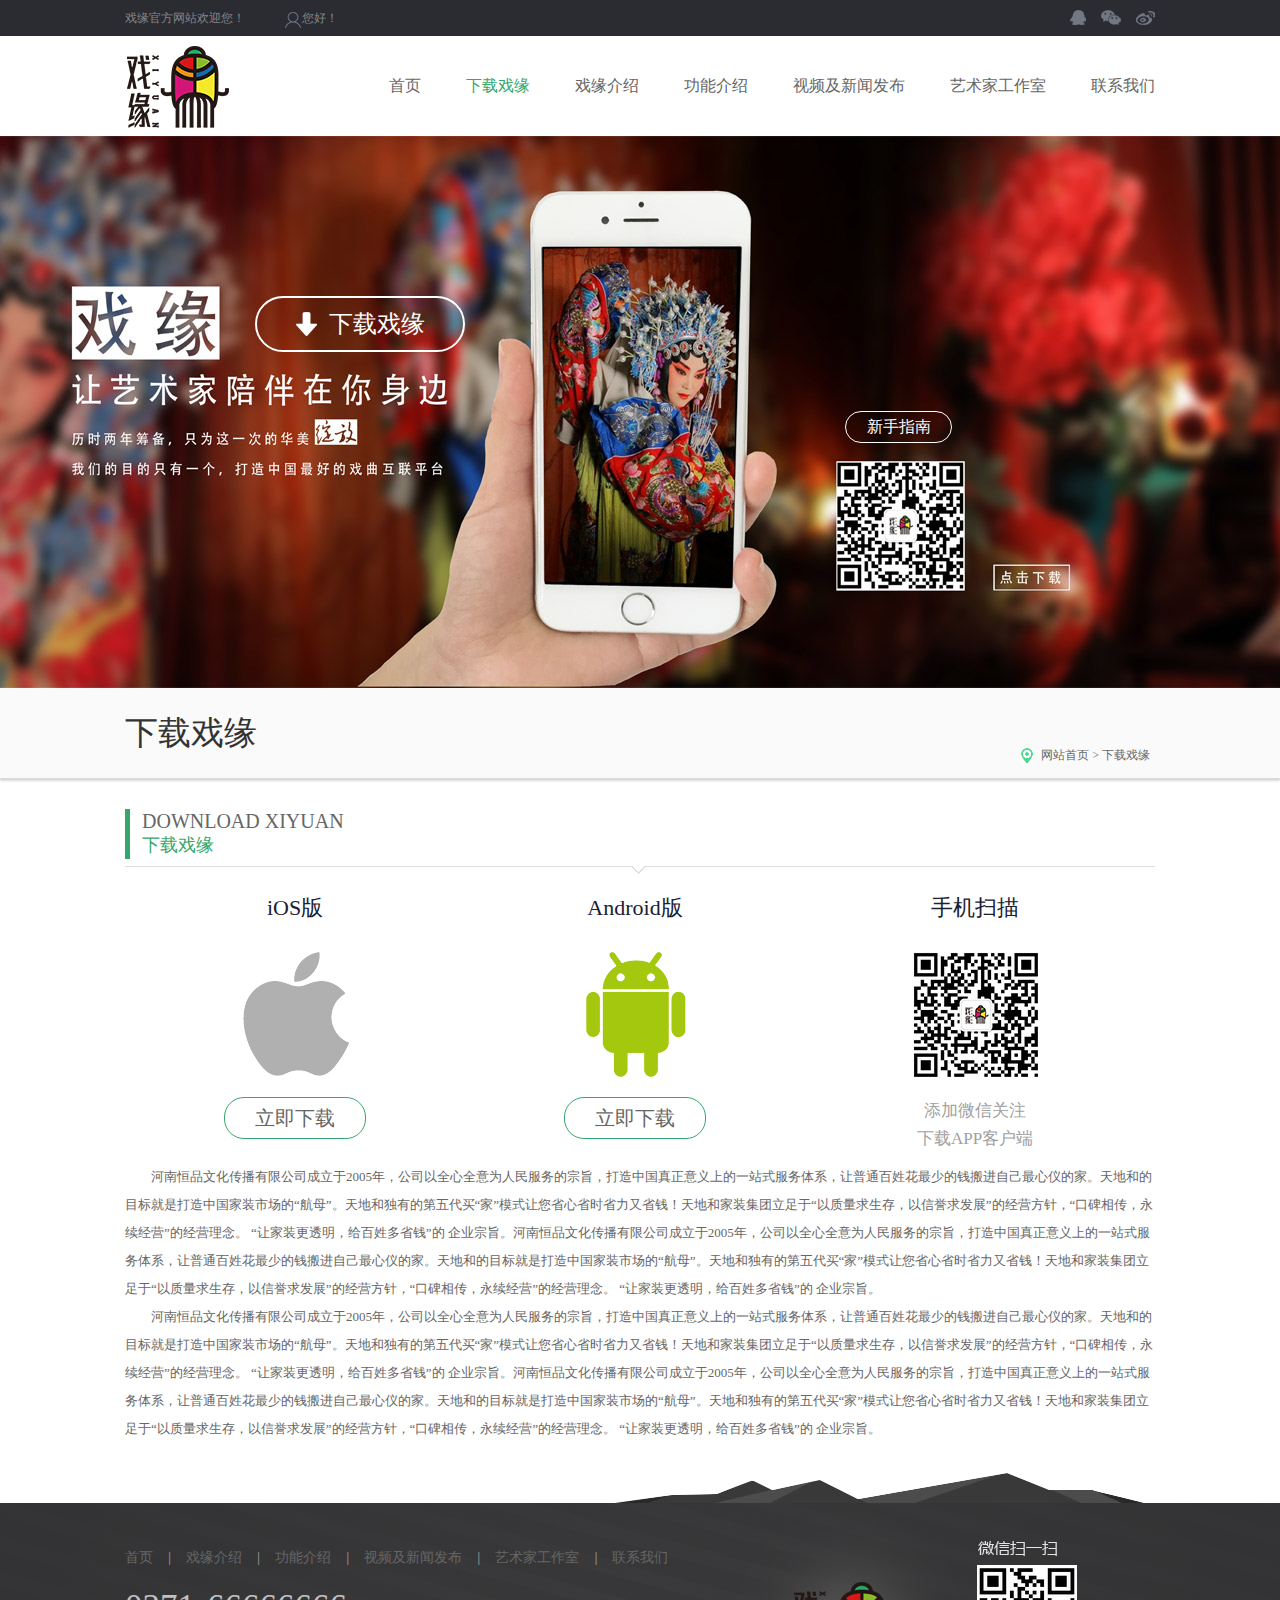
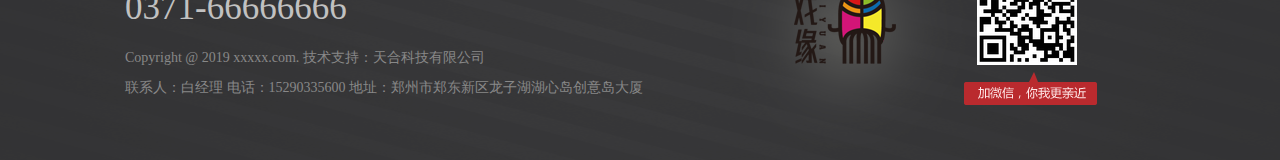
<file: xzxy.html>
<!DOCTYPE html PUBLIC "-//W3C//DTD XHTML 1.0 Transitional//EN" "http://www.w3.org/TR/xhtml1/DTD/xhtml1-transitional.dtd">
<html xmlns="http://www.w3.org/1999/xhtml">
<head>
<meta http-equiv="Content-Type" content="text/html; charset=utf-8" />
<link rel="stylesheet" type="text/css" href="style/css.css">
<title>无标题文档</title>
</head>
<body>
<div class="top">
  <div class="topcon clear">
    <div class="top_txt left">戏缘官方网站欢迎您！<span><img src="images/huico.png" alt="">您好！</span></div>
    <div class="top_tb right"><a href="#"><img src="images/qq.png" alt="QQ" /></a><a href="#"><img src="images/wx.png" alt="微信" /></a><a href="#"><img src="images/wb.png" alt="微博" /></a></div>
  </div>
</div>
<!-- top end -->
<div class="menubox">
  <div class="menucon clear">
    <div class="logo mt10 left"><img src="images/logo.png" alt="河南恒品文化传播有限公司"></div>
    <div class="nav mt30 right">
      <ul>
        <li><a href="index.html">首页</a></li>
        <li class="li_on"><a href="xzxy.html">下载戏缘</a></li>
        <li><a href="xjjs.html">戏缘介绍</a></li>
        <li><a href="gnjs.html">功能介绍</a></li>
        <li><a href="xysp.html">视频及新闻发布</a></li>
        <li><a href="gzs.html">艺术家工作室</a></li>
        <li><a href="lxwm.html">联系我们</a></li>
      </ul>
    </div>
  </div>
</div>
<!-- menubox end -->
<div class="banner">
 <div class="bancon"><a href="#" class="btn_xz"><span class="download_icon"></span>&nbsp;&nbsp;下载戏缘</a><a href="#" class="newreader">新手指南</a></div>
</div>
<!-- banner end -->
<div class="ny_navbox">
  <div class="ny_nav"> <span class="place"><a href="index.html">网站首页</a> &gt; <a href="#">下载戏缘</a></span>
    <h2>下载戏缘</h2>
  </div>
</div>
<!-- ny_navbox end -->
<div class="conbox">
  <div class="ny_tit">
    <div class="titcon">DOWNLOAD XIYUAN<span>下载戏缘</span></div>
  </div>
  <div class="jjbox">
    <div class="xzxq">
      <ul class="clear">
        <li>
          <h3>iOS版</h3>
          <img src="images/apple.png" alt="iOS版">
          <p><a href="#" class="ljxz">立即下载</a></p>
        </li>
        <li>
          <h3>Android版</h3>
          <img src="images/az.png" alt="Android版">
          <p><a href="#" class="ljxz">立即下载</a></p>
        </li>
        <li>
          <h3>手机扫描</h3>
          <img src="images/ewm.jpg" alt="手机扫描">
          <p>添加微信关注<br>
            下载APP客户端</p>
        </li>
      </ul>
    </div>
    <div class="xqcon">
      <p style="text-indent:2em;">河南恒品文化传播有限公司成立于2005年，公司以全心全意为人民服务的宗旨，打造中国真正意义上的一站式服务体系，让普通百姓花最少的钱搬进自己最心仪的家。天地和的目标就是打造中国家装市场的“航母”。天地和独有的第五代买“家”模式让您省心省时省力又省钱！天地和家装集团立足于“以质量求生存，以信誉求发展”的经营方针，“口碑相传，永续经营”的经营理念。 “让家装更透明，给百姓多省钱”的 企业宗旨。河南恒品文化传播有限公司成立于2005年，公司以全心全意为人民服务的宗旨，打造中国真正意义上的一站式服务体系，让普通百姓花最少的钱搬进自己最心仪的家。天地和的目标就是打造中国家装市场的“航母”。天地和独有的第五代买“家”模式让您省心省时省力又省钱！天地和家装集团立足于“以质量求生存，以信誉求发展”的经营方针，“口碑相传，永续经营”的经营理念。 “让家装更透明，给百姓多省钱”的 企业宗旨。</p>
      <p style="text-indent:2em;">河南恒品文化传播有限公司成立于2005年，公司以全心全意为人民服务的宗旨，打造中国真正意义上的一站式服务体系，让普通百姓花最少的钱搬进自己最心仪的家。天地和的目标就是打造中国家装市场的“航母”。天地和独有的第五代买“家”模式让您省心省时省力又省钱！天地和家装集团立足于“以质量求生存，以信誉求发展”的经营方针，“口碑相传，永续经营”的经营理念。 “让家装更透明，给百姓多省钱”的 企业宗旨。河南恒品文化传播有限公司成立于2005年，公司以全心全意为人民服务的宗旨，打造中国真正意义上的一站式服务体系，让普通百姓花最少的钱搬进自己最心仪的家。天地和的目标就是打造中国家装市场的“航母”。天地和独有的第五代买“家”模式让您省心省时省力又省钱！天地和家装集团立足于“以质量求生存，以信誉求发展”的经营方针，“口碑相传，永续经营”的经营理念。 “让家装更透明，给百姓多省钱”的 企业宗旨。</p>
    </div>
  </div>
</div>
<!-- conbox end -->
<div class="footer">
  <div class="footcon">
    <div class="f_nav"><a href="index.html">首页</a><b>|</b><a href="xjjs.html">戏缘介绍</a><b>|</b><a href="gnjs.html">功能介绍</a><b>|</b><a href="xysp.html">视频及新闻发布</a><b>|</b><a href="gzs.html">艺术家工作室</a><b>|</b><a href="lxwm.html">联系我们</a></div>
    <div class="f_tel">0371-66666666</div>
    <p>Copyright @ 2019 xxxxx.com. 技术支持：天合科技有限公司<br />
      联系人：白经理   电话：15290335600  地址：郑州市郑东新区龙子湖湖心岛创意岛大厦</p>
  </div>
</div>
</body>
</html>
</file>
<file: style/css.css>
﻿@charset "utf-8";
/* CSS Document */
/* ========= 公共样式 ========= */
*{ margin:0; padding:0}
body{ font-family:"Microsoft YaHei"; font-size:12px;margin:0;padding:0;color:#666; background:#fff;}
div,h1,h2,h3,h4,h5,p,ul,ol,li,dl,dd,dt,img,form{margin:0;padding:0;border:0;}
ul,ol,li{list-style:none;}
form,tr,th,td,input,select{font-size:13px;}
input{font-family: arial;}/*text and password*/
table{border-collapse:collapse;}/*边线重叠*/
/*link*/
a{text-decoration:none;color:#666;}
a:hover{text-decoration:none; color:#35a76c;}
.clear {zoom:1;}
.clear:after {content:'';display:block;clear:both;height:0px;}

/*解决超链接点击出现虚框问题*/
a{text-decoration:none;outline:none;}
a:active{star:expression(this.onFocus=this.blur());}
.left{display:inline;float:left}.right{display:inline;float:right}
.mt5{ margin-top:5px!important;}
.mt10{ margin-top:10px!important;}
.mt15{ margin-top:15px!important;}
.mt20{ margin-top:20px!important;}
.mt25{ margin-top:25px!important;}
.mt30{ margin-top:30px!important;}
.mt35{ margin-top:35px!important;}
.mt40{ margin-top:40px!important;}
.mt45{ margin-top:45px!important;}
.mt50{ margin-top:50px!important;}
.blank5{ clear:both; height:5px; line-height:5px;}
.blank10{ clear:both; height:10px; line-height:10px;}
.blank15{ clear:both; height:15px; line-height:15px;}
.blank20{ clear:both; height:20px; line-height:20px;}
.blank25{ clear:both; height:25px; line-height:25px;}
.blank30{ clear:both; height:30px; line-height:30px;}


/*---------------    首页样式 ----------------*/
.top{ background:#2b2c31; width:100%; height:36px; color:#82868e;}
.topcon{ width:1030px; height:36px; line-height:36px; margin:0 auto;}
.top_txt span{ padding-left:40px;}
.top_txt span img{ vertical-align:middle;}
.top_tb a{ display:inline-block; margin:10px 0 0 15px;}

.menubox{ background:#fff; width:100%; height:100px;}
.menucon{ width:1030px; height:100px; margin:0 auto; overflow:hidden;}
.nav li{ float:left; height:40px; line-height:40px; font-size:16px; margin-left:45px;}
.nav .li_on a{ color:#35a76c;}

.banner{ background:url(../images/banner.jpg) center center no-repeat; width:100%; height:552px;}
.bancon{ width:1030px; height:552px; margin:0 auto;}
.btn_xz{position:relative;top:160px;border:2px solid #fff;color:#fff;font-weight:100; margin-left:130px;width:206px;height:52px;font-size:24px;line-height:52px;border-radius:40px;text-align:center; display:inline-block}
.btn_xz:hover,.newreader:hover{ color:#fff;}
.btn_xz .download_icon{ position:relative; top:4px;display:inline-block;width:21px;height:24px;background:url(../images/xz.png) 0 center no-repeat;}
.newreader{width:105px;height:30px;line-height:30px;border:1px solid #fff;border-radius:40px;font-size:16px;font-weight:200;text-align:center;color:#fff;position:relative;left:380px;top:260px;cursor:pointer; display:inline-block;}



.xygg{width:100%;background:#fafafa;border-bottom:#e3e3e3 1px solid; padding:15px 0;}
.ggcon{ width:1030px; height:40px; margin:0 auto;}
.ggtb{width:50px;height:40px;background:url(../images/gg.png) left center no-repeat;}
#scrolllayer{height:40px;width:800px; display:block;overflow:hidden;}
#scrollmessage{float:left;text-align:left;width:100%;font-size:16px;}
#scrollmessage li{line-height:40px;color:#FF0000;}
.xyxq a{ width:110px; height:33px; line-height:33px; border:1px solid #35a76c; display:block; text-align:center; border-radius:20px; font-size:16px;}


.hxgn{ width:100%; height:auto; background:#fff; border-bottom:1px solid #efefef;}
.gn_tit{ background:url(../images/hxgn_tit.png) center no-repeat; height:215px; width:100%;}
.gncon{ width:1030px; height:auto; margin:0 auto; padding:120px 0 0 0;}
.slideBox{ width:1030px; height:auto; position:relative;}
.slideBox .hd{ height:46px; overflow:hidden; position:absolute; right:5px; top:-80px; z-index:1;}
.slideBox .hd ul{ overflow:hidden; zoom:1; clear:both;}
.slideBox .hd ul li{ float:left; margin-right:12px;  width:154px; height:44px; line-height:44px; text-align:center; background:#fff; cursor:pointer; border:1px solid #b3b3b3; border-radius:5px; font-size:20px;}
.slideBox .hd ul li.on{ background:#35a76c; color:#fff; border:1px solid #35a76c;}
.slideBox .bd{ position:relative; width:800px; margin:0 auto; height:100%; z-index:0;}
.slideBox .bd li{ zoom:1; vertical-align:middle; width:100%;}
.gn_xw{ width:420px; height:auto; overflow:hidden;}
.gn_xw dl{ min-height:250px; padding-top:80px;}
.gn_xw dt{ height:45px; line-height:45px; font-size:16px; font-weight:600; text-indent:50px; margin-bottom:20px; overflow:hidden;}
.gn_xw dt a{ color:#929292;}.gn_xw dt a:hover{ color:#35a76c;}
.li1{ background:url(../images/xjtb1.png) 0 center no-repeat;}
.li2{ background:url(../images/xjtb2.png) 0 center no-repeat;}
.gn_more{ padding-left:20px;}
.gn_more a{ width:110px; height:33px; line-height:33px; border:1px solid #35a76c; color:#35a76c; font-size:16px; font-weight:600; border-radius:20px; display:block; text-align:center;}
.gn_img{ width:320px; height:auto;  text-align:center}
.slideBox .bd img{ width:305px; height:479px; display:block;}
/* 下面是前/后按钮代码，如果不需要删除即可 */
.slideBox .prev{ position:absolute; right:3%; top:50%; margin-top:-25px; display:block; width:31px; height:72px; background:url(../images/right_btn.png) no-repeat; filter:alpha(opacity=50);opacity:0.5;}
.slideBox .next{ position:absolute; left:3%; top:50%; margin-top:-25px; display:block; width:31px; height:72px; background:url(../images/left_btn.png) no-repeat; filter:alpha(opacity=50);opacity:0.5;}
.slideBox .prev:hover,
.slideBox .next:hover{ filter:alpha(opacity=100);opacity:1;}
.slideBox .prevStop{ display:none;}
.slideBox .nextStop{ display:none;}



.gzs,.xzxy{ width:100%; height:auto; background:#f8f8f8;}
.gzs{ padding-top:50px;}
.gzs_tit{ background:url(../images/gzs_tit.png) center no-repeat; height:118px; width:100%;}
.gzscon{ width:1030px; height:auto; margin:0 auto;}
.gzscon ul{ padding-top:40px;}
.gzscon li{ width:248px; float:left; display:inline; margin-right:12px; cursor:pointer;}
.gzscon li .arts{ width:226px; border:1px solid #e6e5e5; padding:15px 10px 40px 10px; text-align:center; background:#fff;}
.gzscon li:hover .arts{ border:1px solid #35a76c;}
.zcxm{ font-size:17px; color:#36a86f; font-weight:600; line-height:30px;}
.xqjs{ background:url(../images/jj_txt.jpg) no-repeat; width:217px; height:73px;font-size:14px; margin:0 auto;}
.xqjs p{ padding:15px 30px; text-align:left;}
.ckgd{ position:relative; text-align:center; top:-32px;}
.hdgg{ width:1030px; height:auto; margin:0 auto;}
.hdgg_tit{ background:url(../images/hdgg_tit.png) center no-repeat; height:74px;}
.gg_mroe{ float:right; font-size:16px; margin:25px 5px 0 0;}
.gg_mroe a{ width:105px; height:33px; line-height:33px; border:1px solid #35a76c; color:#35a76c; display:block; text-align:center; border-radius:20px; font-weight:600;}


/*焦点图*/
.hdggcon{ padding:30px 0 40px 0; overflow:hidden;}
.focus{ position:relative; width:1000px;height:367px; background:#000; margin:0 auto;}  
.focus img{ width:1000px; height:367px;} 
.focus .shadow .title{width:260px; height:65px;padding-left:30px;padding-top:20px;}
.focus .shadow .title a{ color:#fff; font-size:14px; font-weight:bolder; overflow:hidden; }
.focus .btn{ position:absolute; bottom:34px; left:510px; overflow:hidden; zoom:1;} 
.focus .btn a{position:relative; display:inline; width:13px; height:13px; border-radius:7px; margin:0 5px;color:#B0B0B0;text-align:center; outline:0; float:left; background:#D9D9D9; }  
.focus .btn a:hover,.focus .btn a.current{  cursor:pointer;background:#fc114a;}  
.focus .fPic{ position:absolute; left:0px; top:0px; }  
.focus .D1fBt{ overflow:hidden; zoom:1;  height:16px; z-index:10;}  
.focus .shadow{ width:100%; position:absolute; bottom:0; left:0px; z-index:10; height:36px; line-height:36px; background:rgba(0,0,0,0.6);    
filter:progid:DXImageTransform.Microsoft.gradient( GradientType = 0,startColorstr = '#80000000',endColorstr = '#80000000')\9;  display:block;  text-align:left; }  
.focus .shadow a{ text-decoration:none; color:#fff; overflow:hidden; margin-left:12px; font-size:14px;}  
.focus .fcon{ position:relative; width:100%; float:left;  display:none; background:#000;}  
.focus .fcon img{ display:block; }  
.focus .fbg{bottom:15px; right:12px; position:absolute; height:20px; text-align:center; z-index:200;}  
.focus .fbg div{margin:14px auto 0;overflow:hidden;zoom:1;height:14px}    
.focus .D1fBt a{position:relative; display:inline; width:10px; height:10px; border-radius:7px; margin:0 5px;color:#B0B0B0;text-align:center; outline:0; float:left; background:#736568; text-indent:9999px;}    
.focus .D1fBt .current,.focus .D1fBt a:hover{background:#fff;}    

.wdzy{ background:url(../images/zy_bg.png) center no-repeat; height:579px; width:100%;}
.zycon{ width:1030px; height:; margin:0 auto; position:relative;}
.zycon li {position:absolute;left:50%;}
.zycon li a p{display:block;color:#222;font-size:26px;transition:font-size 1s;-moz-transition:font-size 1s;-webkit-transition:font-size 1s;-o-transition:font-size 1s;}
.zycon li a:hover p{display:block;color:#222;font-size:32px;}

.syzn,.hzhb{ width:100%; height:auto; background:#fff;}
.syzn_tit{ background:url(../images/xjzn_tit.png) center no-repeat; height:216px; width:100%;}
.zncon,.xzcon,.hbbox{ width:1030px; height:auto; margin:0 auto; padding:40px 0;}
.zncon li{ float:left; margin-right:8.5px; display:inline;}


.xzxy{ border-bottom:1px solid #f0f0f0;}
.xzxy_tit{ background:url(../images/xzxy_tit.png) center no-repeat; height:137px; width:100%;}
.xzcon li,.xzxq li{ float:left; width:240px; text-align:center; display:inline; margin:0 50px;}
.xzcon li h3,.xzxq li h3{ font-size:22px; font-weight:normal; color:#1a2133; padding-bottom:30px;}
.xzcon li p,.xzxq li p{ font-size:17px; color:#9f9f9f; padding-top:20px;}
.ljxz{ width:140px; height:40px; line-height:40px; text-align:center; border:1px solid #35a76c; border-radius:20px; display:block; margin:0 auto; font-size:20px;
-webkit-transition:background .5s linear;
-moz-transition:background .5s linear;
transition:background .5s linear;}
.ljxz:hover{background:#35a76c;-webkit-transition: background .5s linear;-moz-transition: background .5s linear;transition: background .5s linear; color:#fff;}

.hzhb_tit{ background:url(../images/hzhb_tit.png) center no-repeat; height:218px; width:100%;}
#customer_ul{ border-top:solid 1px #e2e2e2; border-left:solid 1px #e2e2e2;}
.hbbox li{ width:256px; height:109px; float:left; border-right:solid 1px #e2e2e2; border-bottom:solid 1px #e2e2e2; text-align:center; position:relative; overflow:hidden; background:#f5f5f5;}
.hbbox li a{ width:256px; height:109px; display:block; text-align:center;}
.hbbox li img{ display:inline-block; margin:0 auto; vertical-align:middle }
.hbbox li span{ height:100%; width:0; display:inline-block; vertical-align:middle }
.hbbox li div{ width:239px; height:109px; position:absolute; left: 0; bottom: 0; background: #f5f5f5 }
.cus_more a{color:#303030;width:246px;height:50px;display:block;line-height:50px;color:#303030;font-size:18px;border:#b2b2b2 solid 1px;border-radius:4px; text-align:center; margin:0 auto;
-webkit-transition:background .5s linear;
-moz-transition:background .5s linear;
transition:background .5s linear;}
.cus_more a:hover{color:#FFF;background:#b2b2b2;-webkit-transition: background .5s linear;-moz-transition: background .5s linear;transition: background .5s linear;}



.footer{ background:url(../images/foot_bg.png) center center no-repeat; width:100%; min-height:287px; color:#888888;}
.footcon{ width:1030px; height:auto; margin:0 auto; line-height:30px; padding-top:70px;  font-size:14px;}
.f_nav b{ font-style:normal; margin:0 15px;}
.f_tel{ font-size:35px; color:#c1c1c1; line-height:50px; padding:10px 0;}




/*------- 内页样式 --------*/
.ny_navbox{ width:100%; border-bottom:1px solid #d9d9d9;height:90px; box-shadow:0 2px 2px #d9d9d9; background:#fafafa;}
.ny_nav{ width:1030px; height:90px; margin:0 auto;}
.ny_nav  h2{color:#333;font-size:33px;line-height:90px;font-weight:normal;}
.ny_nav .place{ background:url(../images/home.png) 0 center no-repeat; height:25px; line-height:25px; float:right; margin:55px 5px 0 0; text-indent:20px;}
.menu li{ text-align:center; width:110px; line-height:35px; padding:35px 10px 0px 0px; float:left; display:inline;}
.menu li a{ display:block; height:35px; font-size:13px; background:#e3e3e3; border-radius:5px;}
.menu li a:hover,.menu li a.on{background:#35a76c; color:#fff; text-decoration:none;}

.conbox{ width:1030px; height:auto; margin:0 auto; padding:30px 0;}
.ny_tit{height:65px; background:url(../images/pic02.jpg) bottom no-repeat;}
.titcon{ border-left:5px solid #35a76c; height:50px; padding-left:12px; font-size:20px; line-height:24px;}
.ny_tit span{ display:block; font-size:18px; color:#35a76c;}
.jjbox{ line-height:28px; padding-top:20px; font-size:13px;}
.jjbox h1{text-align:center; font-size:16px; color:#555; line-height:50px;}
.info{ display:block; height:35px; line-height:35px; text-align:center; border:1px solid #e7e7e7; border-right:none;border-left:none; margin-bottom:10px;}


.pro_list li{width:320px;height:300px;position:relative;overflow:hidden;background:#f3f3f3;border-top:1px solid #e8e8e8;border-bottom:1px solid #e8e8e8;cursor:pointer; margin:5px 0 15px 18px; display:inline-block;float:left;z-index:0;}
.pro_list li .shade{width:320px;height:180px;background:url(../images/qu6_25.png) center center no-repeat rgba(0,0,0,0.5);position:absolute;top:-180px;left:0;-webkit-transition:all .2s linear;-moz-transition:all .2s linear;-ms-transition:all .2s linear;-o-transition:all .2s linear;transition:all .2s linear;}
.pro_list li .bg{width:320px;height:123px;background:#35a76c;position:absolute;bottom:-123px;left:0;z-index:1;-webkit-transition:all .2s linear;-moz-transition:all .2s linear;-ms-transition:all .2s linear;-o-transition:all .2s linear;transition:all .2s linear;}
.pro_list li:hover .shade,.pro_list li:hover .shipin{top:0;}
.pro_list li:hover .bg{bottom:0;}
.pro_list li:hover p{color:#fff;}
.pro_list li:hover p strong{color:#fff;}
.pro_list li:hover img{}
.pro_list li img{width:320px;height:180px;-webkit-transition:all .4s linear;-moz-transition:all .4s linear;-ms-transition:all .4s linear;-o-transition:all .4s linear;transition:all .4s linear;}
.pro_list li p{color:#999;line-height:2.1em;margin:10px 20px;position:relative;z-index:2;}
.pro_list li p strong{color:#35a76c;font-size:16px;}
.pro_list li .shipin{width:320px;height:180px;background:url(../images/sp_25.png) center center no-repeat rgba(0,0,0,0.5);position:absolute;top:-180px;left:0;-webkit-transition:all .2s linear;-moz-transition:all .2s linear;-ms-transition:all .2s linear;-o-transition:all .2s linear;transition:all .2s linear;}


.new_list{ padding-bottom:10px;}
.new_list li{ width:100%; border: 1px #eaeaea solid; margin:5px auto 20px auto;}
.xw_img img{ width:280px; height:180px; overflow:hidden;}
.xw_txt{ width:710px; height:auto; padding:10px 15px 10px 0;}
.xw_txt h3{ font-size:15px;}
.xw_txt p{ color:#999;}
.new_list li:hover .xw_img img {-webkit-transform: scale(0.98,0.98);}
.new_list li:hover{ background:#fafefc;}
.new_list li:hover .xw_txt h3 a{ color:#35a76c;}
.new_list a.ckqb{font-size:14px;height:32px;line-height:32px;display:block;width:100px;text-align:center;color:#666;background:#eee;margin-top:0.8em;border-radius:0 0 3px 3px;position:relative;-webkit-transition:all .2s linear;-moz-transition:all .2s linear;-ms-transition:all .2s linear;-o-transition:all .2s linear;transition:all .2s linear;}
.new_list a.ckqb:after{position:absolute;top:0;left:100%;width:32px;height:32px;display:block;content:'s';line-height:999px;overflow:hidden;background:#35a76c url(../images/news_more.png) center center no-repeat;border-top-right-radius:3px;border-bottom-right-radius:3px;}
.new_list li:hover .ckqb{color:#35a76c;padding:0 5px;}
.time{font-size:12px; color:#999; display:block; background:url(../images/shijzong.gif) left center no-repeat; height:28px; line-height:28px; text-indent:20px;}
.xqcon{ padding-top:10px;}
.sxpz{ padding-top:20px; color:#999; font-size:12px;}


.gzs_list li{ width:320px; float:left; display:inline; cursor:pointer;margin:5px 0 15px 18px;}
.imgbox{width:320px; height:230px; margin:0 auto; position:relative; overflow:hidden;}
.imgbox img{ width:320px; height:230px;}
.text{width:320px; height:auto; background:#000; FILTER:alpha(opacity=60); opacity:0.7; -moz-opacity:0.7; position:absolute; left:0px; bottom:0px;}
.imgtext{ width:300px; height:auto; text-align:left; padding:10px; color:#fff; font-size:13px; line-height:200%;}
.imgtext .msxq{ display:block; width:100px; height:28px; line-height:28px; margin:0 auto; border:1px solid #fff; text-align:center; color:#fff; margin-top:5px; border-radius:5px;}

.lx_left{ width:420px; height:auto; overflow:hidden;}
.lx_right{ width:590px; height:auto; overflow:hidden;}


.page{ text-align:center; margin:20px 0}
.page a{border:1px solid #ddd;padding:5px 20px; color:#aaa; margin:0 2px;}
.page a:hover{border:1px solid #a0a0a0; color:#35a76c;}
.cur{border:1px solid #e0e0e0;padding:5px 20px; margin:0 2px; color:#aaa;background:#f0f0f0;}



.animated{ -webkit-animation-duration:1s; animation-duration: 1s; -webkit-animation-fill-mode: both; animation-fill-mode: both }
@-webkit-keyframes flipInY {
0% {
-webkit-transform:perspective(400px) rotate3d(0, 1, 0, 90deg);
transform:perspective(400px) rotate3d(0, 1, 0, 90deg);
-webkit-transition-timing-function:ease-in;
transition-timing-function:ease-in;
opacity:0
}
40% {
-webkit-transform:perspective(400px) rotate3d(0, 1, 0, -20deg);
transform:perspective(400px) rotate3d(0, 1, 0, -20deg);
-webkit-transition-timing-function:ease-in;
transition-timing-function:ease-in
}
60% {
-webkit-transform:perspective(400px) rotate3d(0, 1, 0, 10deg);
transform:perspective(400px) rotate3d(0, 1, 0, 10deg);
opacity:1
}
80% {
-webkit-transform:perspective(400px) rotate3d(0, 1, 0, -5deg);
transform:perspective(400px) rotate3d(0, 1, 0, -5deg)
}
100% {
-webkit-transform:perspective(400px);
transform:perspective(400px)
}
}
@keyframes flipInY {
0% {
-webkit-transform:perspective(400px) rotate3d(0, 1, 0, 90deg);
-ms-transform:perspective(400px) rotate3d(0, 1, 0, 90deg);
transform:perspective(400px) rotate3d(0, 1, 0, 90deg);
-webkit-transition-timing-function:ease-in;
transition-timing-function:ease-in;
opacity:0
}
40% {
-webkit-transform:perspective(400px) rotate3d(0, 1, 0, -20deg);
-ms-transform:perspective(400px) rotate3d(0, 1, 0, -20deg);
transform:perspective(400px) rotate3d(0, 1, 0, -20deg);
-webkit-transition-timing-function:ease-in;
transition-timing-function:ease-in
}
60% {
-webkit-transform:perspective(400px) rotate3d(0, 1, 0, 10deg);
-ms-transform:perspective(400px) rotate3d(0, 1, 0, 10deg);
transform:perspective(400px) rotate3d(0, 1, 0, 10deg);
opacity:1
}
80% {
-webkit-transform:perspective(400px) rotate3d(0, 1, 0, -5deg);
-ms-transform:perspective(400px) rotate3d(0, 1, 0, -5deg);
transform:perspective(400px) rotate3d(0, 1, 0, -5deg)
}
100% {
-webkit-transform:perspective(400px);
-ms-transform:perspective(400px);
transform:perspective(400px)
}
}
.flipInY { -webkit-backface-visibility: visible!important; -ms-backface-visibility: visible!important; backface-visibility: visible!important; -webkit-animation-name: flipInY; animation-name: flipInY }
@-webkit-keyframes scaleSmall {
0% {
-webkit-transform:scale(0.8);
opacity:0
}
100% {
-webkit-transform:scale(1);
opacity:1
}
}
@-moz-keyframes scaleSmall {
0% {
-moz-transform:scale(0.8);
opacity:0
}
100% {
-moz-transform:scale(1);
opacity:1
}
}
@-o-keyframes scaleSmall {
0% {
-o-transform:scale(0.8);
opacity:0
}
100% {
-o-transform:scale(1);
opacity:1
}
}
@keyframes scaleSmall {
0% {
transform:scale(0.8);
opacity:0
}
100% {
transform:scale(1);
opacity:1
}
}
.scaleSmall { -webkit-animation-name: scaleSmall; -moz-animation-name: scaleSmall; -o-animation-name: scaleSmall; animation-name: scaleSmall }
@-webkit-keyframes bounceInLeft {
0%, 60%, 75%, 90%, 100% {
-webkit-transition-timing-function:cubic-bezier(0.215, 0.610, 0.355, 1.000);
transition-timing-function:cubic-bezier(0.215, 0.610, 0.355, 1.000)
}
0% {
opacity:0;
-webkit-transform:translate3d(-3000px, 0, 0);
transform:translate3d(-3000px, 0, 0)
}
60% {
opacity:1;
-webkit-transform:translate3d(25px, 0, 0);
transform:translate3d(25px, 0, 0)
}
75% {
-webkit-transform:translate3d(-10px, 0, 0);
transform:translate3d(-10px, 0, 0)
}
90% {
-webkit-transform:translate3d(5px, 0, 0);
transform:translate3d(5px, 0, 0)
}
100% {
-webkit-transform:none;
transform:none
}
}
@keyframes bounceInLeft {
0%, 60%, 75%, 90%, 100% {
-webkit-transition-timing-function:cubic-bezier(0.215, 0.610, 0.355, 1.000);
transition-timing-function:cubic-bezier(0.215, 0.610, 0.355, 1.000)
}
0% {
opacity:0;
-webkit-transform:translate3d(-3000px, 0, 0);
-ms-transform:translate3d(-3000px, 0, 0);
transform:translate3d(-3000px, 0, 0)
}
60% {
opacity:1;
-webkit-transform:translate3d(25px, 0, 0);
-ms-transform:translate3d(25px, 0, 0);
transform:translate3d(25px, 0, 0)
}
75% {
-webkit-transform:translate3d(-10px, 0, 0);
-ms-transform:translate3d(-10px, 0, 0);
transform:translate3d(-10px, 0, 0)
}
90% {
-webkit-transform:translate3d(5px, 0, 0);
-ms-transform:translate3d(5px, 0, 0);
transform:translate3d(5px, 0, 0)
}
100% {
-webkit-transform:none;
-ms-transform:none;
transform:none
}
}
.bounceInLeft { -webkit-animation-name: bounceInLeft; animation-name: bounceInLeft }
@-webkit-keyframes bounceInRight {
0%, 60%, 75%, 90%, 100% {
-webkit-transition-timing-function:cubic-bezier(0.215, 0.610, 0.355, 1.000);
transition-timing-function:cubic-bezier(0.215, 0.610, 0.355, 1.000)
}
0% {
opacity:0;
-webkit-transform:translate3d(3000px, 0, 0);
transform:translate3d(3000px, 0, 0)
}
60% {
opacity:1;
-webkit-transform:translate3d(-25px, 0, 0);
transform:translate3d(-25px, 0, 0)
}
75% {
-webkit-transform:translate3d(10px, 0, 0);
transform:translate3d(10px, 0, 0)
}
90% {
-webkit-transform:translate3d(-5px, 0, 0);
transform:translate3d(-5px, 0, 0)
}
100% {
-webkit-transform:none;
transform:none
}
}
@keyframes bounceInRight {
0%, 60%, 75%, 90%, 100% {
-webkit-transition-timing-function:cubic-bezier(0.215, 0.610, 0.355, 1.000);
transition-timing-function:cubic-bezier(0.215, 0.610, 0.355, 1.000)
}
0% {
opacity:0;
-webkit-transform:translate3d(3000px, 0, 0);
-ms-transform:translate3d(3000px, 0, 0);
transform:translate3d(3000px, 0, 0)
}
60% {
opacity:1;
-webkit-transform:translate3d(-25px, 0, 0);
-ms-transform:translate3d(-25px, 0, 0);
transform:translate3d(-25px, 0, 0)
}
75% {
-webkit-transform:translate3d(10px, 0, 0);
-ms-transform:translate3d(10px, 0, 0);
transform:translate3d(10px, 0, 0)
}
90% {
-webkit-transform:translate3d(-5px, 0, 0);
-ms-transform:translate3d(-5px, 0, 0);
transform:translate3d(-5px, 0, 0)
}
100% {
-webkit-transform:none;
-ms-transform:none;
transform:none
}
}
</file>
